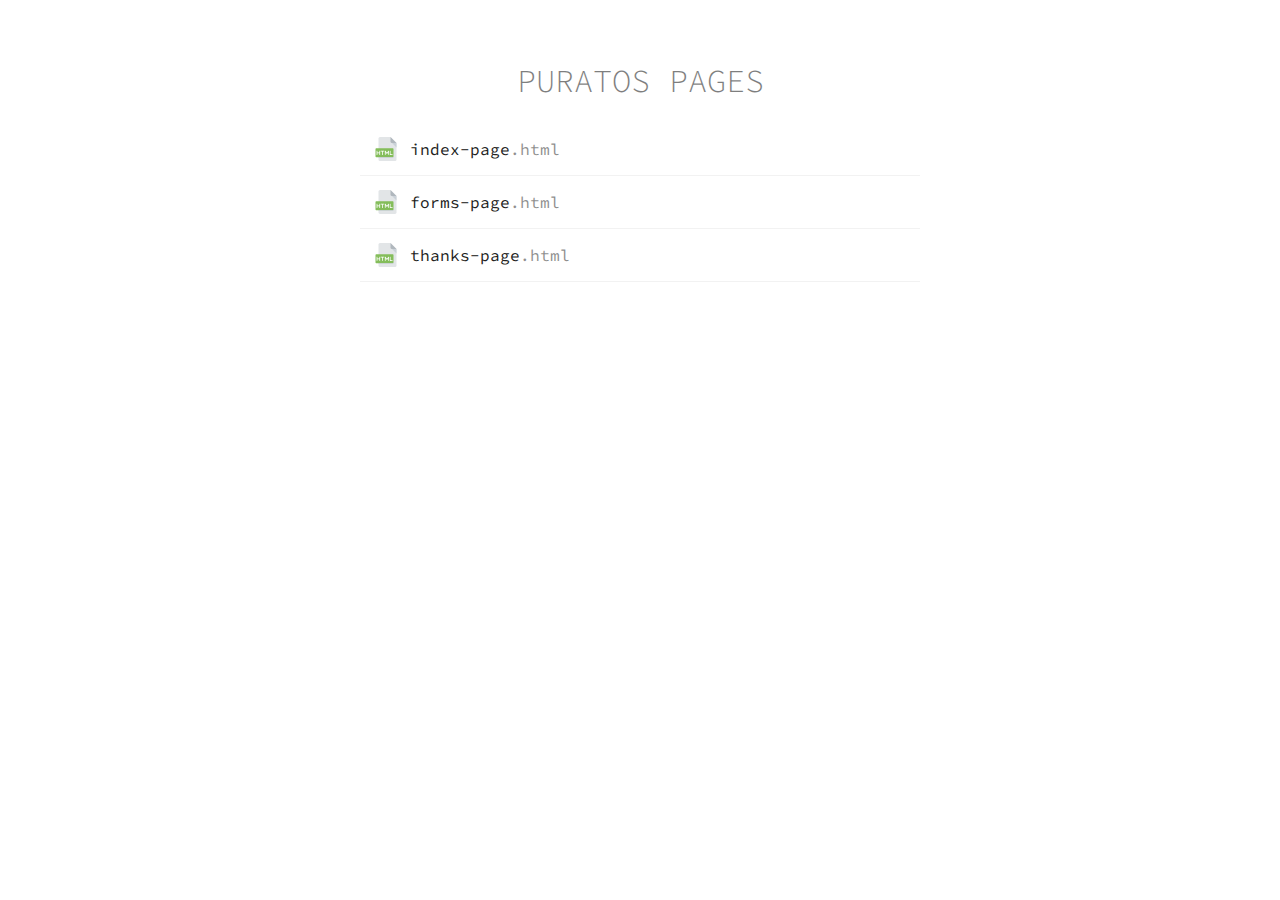
<file: docs/index.html>
<!DOCTYPE html>
<html lang="en">
  <head>
    <meta charset="UTF-8"><meta name="viewport" content="width=device-width, initial-scale=1.0"><meta http-equiv="X-UA-Compatible" content="ie=edge"><title>EXTERIOR PAGES</title><link href="https://fonts.googleapis.com/css?family=Source+Code+Pro" rel="stylesheet"><style>html, body {margin: 0;padding: 0;font-family: 'Source Code Pro', monospace;}* {outline: none;box-sizing: border-box;}.pages {width: 100%;max-width: 600px;margin: 0 auto;padding: 40px 20px;}.pages a {position: relative;text-decoration: none;color: #212120;display: flex;align-items: center;  font-size: 16px;line-height: 20px;padding: 10px;border-bottom: 1px solid rgba(0,0,0,0.05);}.pages a:before {display: block;content: '';position: absolute;bottom: -1px;left: 0;width: 100%;height: 1px;background: #84bd5a;transform: scaleX(0);transform-origin: left;transition: .35s ease-in-out;}.pages a:hover:before {transform: scaleX(1);}.pages a span {opacity: .5;}.pages a svg {width: 2em;height: 2em;margin-right: .5em;transition: .25s ease-in-out;transform: scale(.75);}.pages a:hover svg {transform: scale(1);}h1{text-align: center;text-transform: uppercase;opacity: 0.5;font-weight: 300;}</style>
  </head>
  <body>
    <div style="display:none;">
      <svg xmlns="http://www.w3.org/2000/svg"><symbol id="html" viewBox="0 0 512 512"><path fill="#e2e5e7" d="M128 0a32 32 0 0 0-32 32v448a32 32 0 0 0 32 32h320a32 32 0 0 0 32-32V128L352 0H128z"/><path fill="#b0b7bd" d="M384 128h96L352 0v96a32 32 0 0 0 32 32z"/><path fill="#cad1d8" d="M480 224l-96-96h96z"/><path fill="#84bd5a" d="M416 416a16 16 0 0 1-16 16H48a16 16 0 0 1-16-16V256a16 16 0 0 1 16-16h352a16 16 0 0 1 16 16v160z"/><g fill="#fff"><path d="M55.7 376v-72.6c0-4.6 3.3-8 9-8 4.5 0 7.9 3.4 7.9 8v27.9h41.7v-27.9c0-4.6 4-8 8.7-8 4.4 0 7.9 3.4 7.9 8v72.7c0 4.4-3.5 7.9-8 7.9s-8.6-3.5-8.6-8v-28H72.6v28c0 4.5-3.4 8-7.8 8-5.8 0-9.1-3.5-9.1-8zM172.8 311.5h-22.4c-11.1 0-11.1-16.4 0-16.4h60.5c11.4 0 11.4 16.4 0 16.4h-21.2V376c0 11-17 11.4-17 0v-64.6zM248.7 327.8v47.4c0 5.6-4.6 8.8-9.2 8.8-4.1 0-7.7-3.2-7.7-8.8v-72c0-6.7 5.7-8.9 7.7-8.9 3.7 0 5.9 2.2 8 4.6l28.2 38 29.1-39.4c4.3-5.2 14.6-3.2 14.6 5.7v72c0 5.6-3.6 8.8-7.6 8.8-4.6 0-8.2-3.2-8.2-8.8v-47.4l-21.3 26.9c-4.6 5.7-10.3 5.7-14.5 0l-19.1-26.9zM337.3 303.2a8 8 0 0 1 8-7.9c4.1 0 7.6 3.6 7.6 7.9v64h34.8c12.5 0 12.8 16.8 0 16.8h-42.4c-4.4 0-8-3.2-8-7.8v-73z"/></g><path fill="#cad1d8" d="M400 432H96v16h304a16 16 0 0 0 16-16v-16a16 16 0 0 1-16 16z"/></symbol><symbol id="wait" viewBox="0 0 280 280"><path fill="#8a8a85" d="M140 69.9c57.8 0 105 48.3 105 105.8a104.9 104.9 0 0 1-210-.6c0-57.5 47.2-105.2 105-105.2z"/><path fill="#ebebeb" d="M140 94.7a81 81 0 0 1 80.2 80.8 80.1 80.1 0 0 1-160.4-.4c0-44 36-80.4 80.2-80.4z"/><path fill="#324d5b" d="M105 35a35 35 0 1 1 43.7 33.7v10h-17.3v-10A34.9 34.9 0 0 1 105 35zm26.4 24.8V43.6h17.3v16.2a26.2 26.2 0 0 0-8.7-51 26.3 26.3 0 0 0-26.4 26.3c0 11.5 7.5 21.1 17.8 24.7z"/><path fill="#84bd5a" d="M233 73.3l8.5 8.4a11.8 11.8 0 0 1 0 16.7l-2.8 2.8a12 12 0 0 1-16.9 0l-8.4-8.4a11.8 11.8 0 0 1 0-16.7l2.8-2.8a12 12 0 0 1 16.8 0z"/><path fill="#51bba8" d="M46.9 73.3l-8.4 8.4a11.9 11.9 0 0 0 0 16.7l2.8 2.8c4.6 4.6 12.1 4.6 16.7 0l8.3-8.4a11.9 11.9 0 0 0 0-16.7l-2.7-2.8c-4.6-4.6-12.1-4.6-16.7 0z"/><path fill="#84bd5a" d="M183.8 166.3h-35v-43.8a8.7 8.7 0 1 0-17.5 0V175c0 4.9 3.9 8.8 8.7 8.8h43.8a8.7 8.7 0 1 0 0-17.5z"/></symbol><symbol id="email" viewBox="0 0 58 58"><path fill="#dcd6cd" d="M0 5v39h56V5z"/><path fill="#e8e3d9" d="M31 27.1a4.6 4.6 0 0 1-6 0l-2-1.8C16.3 31 0 44 0 44H56S39.6 31 33 25.3L31 27z"/><path fill="#efebde" d="M0 5l25 22.1a4.6 4.6 0 0 0 6 0L56 5H0z"/><circle cx="46" cy="41" r="12" fill="#84bd5a"/><path fill="#fff" d="M52 40h-5v-5a1 1 0 0 0-2 0v5h-5a1 1 0 0 0 0 2h5v5a1 1 0 0 0 2 0v-5h5a1 1 0 0 0 0-2z"/></symbol></svg>
    </div>
    <div class="pages">
      <h1>Puratos Pages</h1>
      <a href="index-page.html"><svg><use xlink:href="#html"></use></svg>index-page<span>.html</span></a>
      <a href="forms-page.html"><svg><use xlink:href="#html"></use></svg>forms-page<span>.html</span></a>
      <a href="thanks-page.html"><svg><use xlink:href="#html"></use></svg>thanks-page<span>.html</span></a>
    </div>
  </body>
</html>
</file>
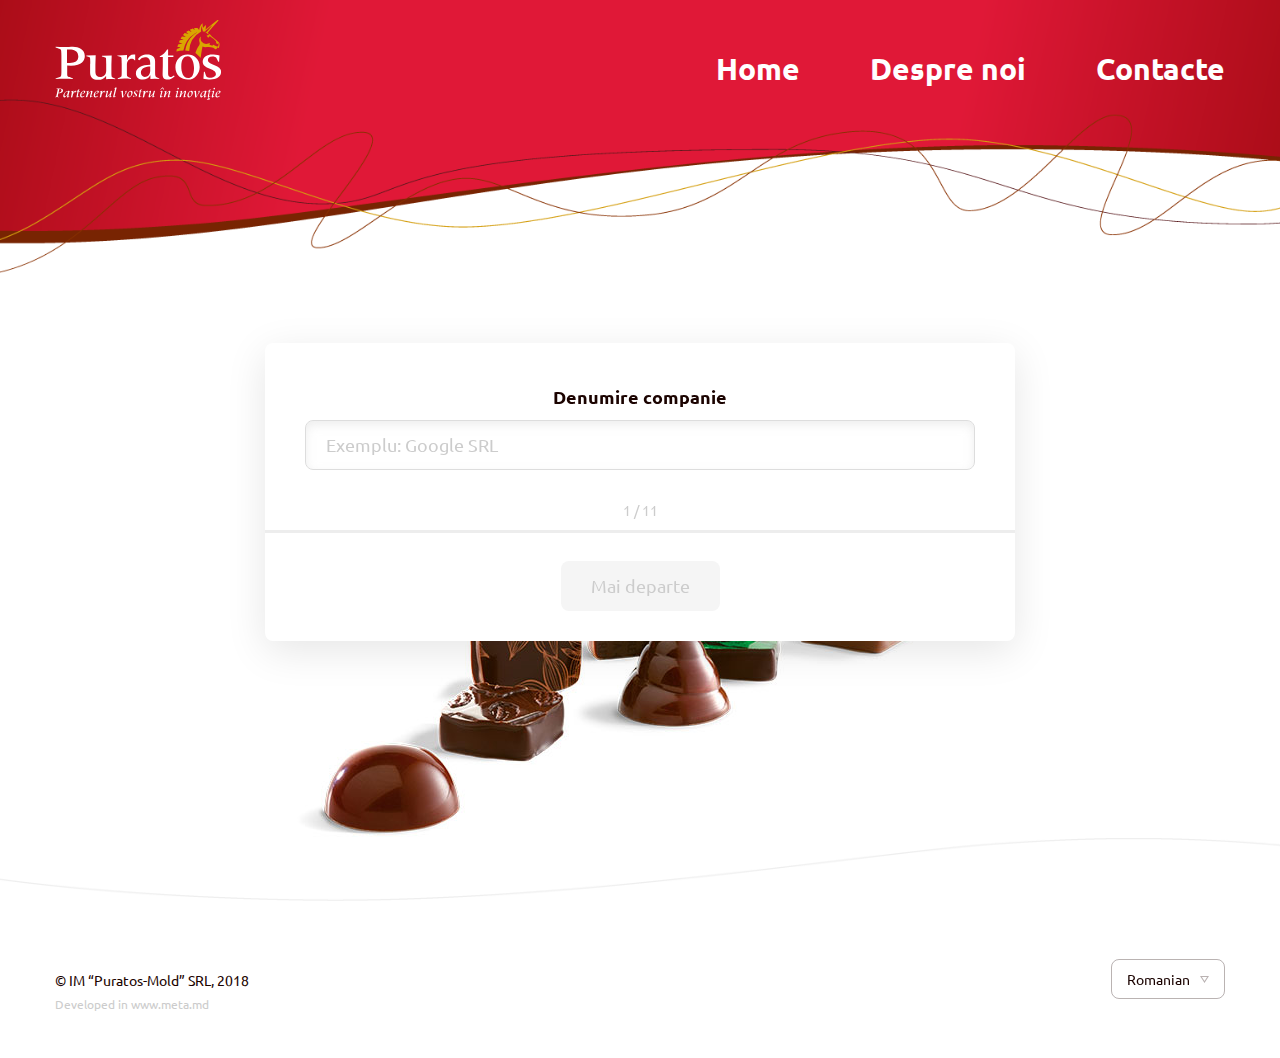
<file: docs/forms-page.html>
<!DOCTYPE html>
<html lang="ro">
  <head>
    <meta charset="UTF-8">
    <meta name="viewport" content="width=device-width, initial-scale=1 initial-scale=1.0, maximum-scale=1.0, user-scalable=no">
    <meta http-equiv="X-UA-Compatible" content="ie=edge">
    <title>PURAOTS II POLL</title>
    <link rel="shortcut icon" href="img/favicon.ico" type="image/x-icon">
    <link rel="stylesheet" href="https://fonts.googleapis.com/css?family=Ubuntu:400,700&amp;amp;subset=latin-ext">
    <link rel="stylesheet" href="css/styles.min.css">
  </head>
  <body>
    <div class="page--wraper">
      <header class="page--header">
        <div class="container">
          <svg class="brand">
            <use xlink:href="#logo"></use>
          </svg>
          <div class="nav--spacer"></div>
          <nav class="main--nav">
            <ul>
              <li><a href="index-page.html"><span>Home</span>
                  <svg>
                    <use xlink:href="#indicator"></use>
                  </svg></a></li>
              <li><a href="index-page.html#about"><span>Despre noi</span>
                  <svg>
                    <use xlink:href="#indicator"></use>
                  </svg></a></li>
              <li><a href="index-page.html#contacts"><span>Contacte</span>
                  <svg>
                    <use xlink:href="#indicator"></use>
                  </svg></a></li>
            </ul>
          </nav>
          <svg class="menu--ctrl" data-toggle="menu">
            <use xlink:href="#menu"></use>
          </svg>
        </div>
      </header>
      <main class="page--content">
        <div class="poll--slider swiper-container">
          <div class="swiper-wrapper">
            <div class="swiper-slide">
              <div class="step--form">
                <div class="step--form__body">
                  <div class="step--form__title">Denumire companie</div>
                  <div class="row">
                    <div class="col md-12">
                      <input type="text" placeholder="Exemplu: Google SRL">
                    </div>
                  </div>
                </div>
                <div class="step--ctrl">
                  <div class="steps--indicator"></div>
                  <div class="btn" data-next disabled>Mai departe</div>
                </div>
              </div>
            </div>
            <div class="swiper-slide">
              <div class="step--form">
                <div class="step--form__body">
                  <div class="step--form__title">Segment</div>
                  <div class="row">
                    <div class="col md-6 offset-md-3">
                      <select id="segment">
                        <option value=""> </option>
                        <option value="1">Artisani</option>
                        <option value="2">Lorem ipsum</option>
                        <option value="3">Lorem ipsum</option>
                        <option value="4">Lorem ipsum</option>
                        <option value="1">Artisani</option>
                        <option value="2">Lorem ipsum</option>
                        <option value="3">Lorem ipsum</option>
                        <option value="4">Lorem ipsum</option>
                        <option value="1">Artisani</option>
                        <option value="2">Lorem ipsum</option>
                        <option value="3">Lorem ipsum</option>
                        <option value="4">Lorem ipsum</option>
                        <option value="1">Artisani</option>
                        <option value="2">Lorem ipsum</option>
                        <option value="3">Lorem ipsum</option>
                        <option value="4">Lorem ipsum</option>
                        <option value="1">Artisani</option>
                        <option value="2">Lorem ipsum</option>
                        <option value="3">Lorem ipsum</option>
                        <option value="4">Lorem ipsum</option>
                        <option value="1">Artisani</option>
                        <option value="2">Lorem ipsum</option>
                        <option value="3">Lorem ipsum</option>
                        <option value="4">Lorem ipsum</option>
                        <option value="1">Artisani</option>
                        <option value="2">Lorem ipsum</option>
                        <option value="3">Lorem ipsum</option>
                        <option value="4">Lorem ipsum</option>
                        <option value="1">Artisani</option>
                        <option value="2">Lorem ipsum</option>
                        <option value="3">Lorem ipsum</option>
                        <option value="4">Lorem ipsum</option>
                      </select>
                    </div>
                  </div>
                </div>
                <div class="step--ctrl">
                  <div class="steps--indicator"></div>
                  <div class="btn" data-prev>înapoi</div>
                  <div class="btn" data-next disabled>Mai departe</div>
                </div>
              </div>
            </div>
            <div class="swiper-slide">
              <div class="step--form">
                <div class="step--form__body">
                  <div class="step--form__title">Cum ați evalua performanța produselor Puratos comparativ cu produse similare oferite de alți furnizori ai Dvs.?</div>
                  <div class="checkbox-group">
                    <input id="ch1" type="checkbox" value="1">
                    <label for="ch1"> <span class="checkbox-group__input"></span><span class="checkbox-group__label">Produsele Puratos nu sunt la fel de performante calitativ față de cele ale competitorilor</span></label>
                  </div>
                  <div class="checkbox-group">
                    <input id="ch2" type="checkbox" value="2">
                    <label for="ch2"> <span class="checkbox-group__input"></span><span class="checkbox-group__label">Produsele Puratos nu sunt la fel de performante calitativ față de cele ale competitorilor</span></label>
                  </div>
                  <div class="checkbox-group">
                    <input id="ch3" type="checkbox" value="3">
                    <label for="ch3"> <span class="checkbox-group__input"></span><span class="checkbox-group__label">Produsele Puratos nu sunt la fel de performante calitativ față de cele ale competitorilor</span></label>
                  </div>
                  <div class="checkbox-group">
                    <input id="ch4" type="checkbox" value="4">
                    <label for="ch4"> <span class="checkbox-group__input"></span><span class="checkbox-group__label">Nu pot aprecia</span></label>
                  </div>
                </div>
                <div class="step--ctrl">
                  <div class="steps--indicator"></div>
                  <div class="btn" data-prev>înapoi</div>
                  <div class="btn" data-next disabled>Mai departe</div>
                </div>
              </div>
            </div>
            <div class="swiper-slide">
              <div class="step--form">
                <div class="step--form__body">
                  <div class="step--form__title">În general, luînd in considerare toate aspectele pe care le considerați importante, cat de mulțumit sunteți de produsele Puratos?</div>
                  <div class="row">
                    <div class="col md-6 offset-md-3">
                      <div class="star-rating">
                        <div class="star-rating__wrap">
                          <input class="star-rating__input" id="star-rating-5" type="radio" name="rating" value="5">
                          <label class="star-rating__icon" for="star-rating-5">
                            <svg>
                              <use xlink:href="#heart"></use>
                            </svg>
                          </label>
                          <input class="star-rating__input" id="star-rating-4" type="radio" name="rating" value="4">
                          <label class="star-rating__icon" for="star-rating-4">
                            <svg>
                              <use xlink:href="#heart"></use>
                            </svg>
                          </label>
                          <input class="star-rating__input" id="star-rating-3" type="radio" name="rating" value="3">
                          <label class="star-rating__icon" for="star-rating-3">
                            <svg>
                              <use xlink:href="#heart"></use>
                            </svg>
                          </label>
                          <input class="star-rating__input" id="star-rating-2" type="radio" name="rating" value="2">
                          <label class="star-rating__icon" for="star-rating-2">
                            <svg>
                              <use xlink:href="#heart"></use>
                            </svg>
                          </label>
                          <input class="star-rating__input" id="star-rating-1" type="radio" name="rating" value="1">
                          <label class="star-rating__icon" for="star-rating-1">
                            <svg>
                              <use xlink:href="#heart"></use>
                            </svg>
                          </label>
                        </div>
                      </div>
                    </div>
                  </div>
                </div>
                <div class="step--ctrl">
                  <div class="steps--indicator"></div>
                  <div class="btn" data-prev>înapoi</div>
                  <div class="btn" data-next disabled>Mai departe</div>
                </div>
              </div>
            </div>
            <div class="swiper-slide">
              <div class="step--form">
                <div class="step--form__body">
                  <div class="step--form__title">Cum ați evalua performanța produselor Puratos comparativ cu produse similare oferite de alți furnizori ai Dvs.?</div>
                  <div class="radio-group">
                    <input id="r-1" type="radio" name="g1" value="1">
                    <label for="r-1"> <span class="radio-group__input"></span><span class="radio-group__label">Produsele Puratos nu sunt la fel de performante calitativ față de cele ale competitorilor</span></label>
                    <input id="r-2" type="radio" name="g1" value="2">
                    <label for="r-2"> <span class="radio-group__input"></span><span class="radio-group__label">Produsele Puratos sunt la fel de performante calitativ precum ale competitorilor </span></label>
                    <input id="r-3" type="radio" name="g1" value="3">
                    <label for="r-3"> <span class="radio-group__input"></span><span class="radio-group__label">Produsele Puratos sunt mai performante calitativ față de cele ale competitorilor </span></label>
                    <input id="r-4" type="radio" name="g1" value="4">
                    <label for="r-4"> <span class="radio-group__input"></span><span class="radio-group__label">Nu pot aprecia</span></label>
                  </div>
                </div>
                <div class="step--ctrl">
                  <div class="steps--indicator"></div>
                  <div class="btn" data-prev>înapoi</div>
                  <div class="btn" data-next disabled>Mai departe</div>
                </div>
              </div>
            </div>
            <div class="swiper-slide">
              <div class="step--form">
                <div class="step--form__body">
                  <div class="step--form__title">Mai jos gasiti cîteva afirmatii pe care alți clienți le-au facut despre produsele noastre. In ce masura sunteti de acord cu ele?</div>
                  <div class="row">
                    <div class="col md-6 step--form__info">Puratos are un sortiment bogat de produse</div>
                    <div class="col md-6">
                      <div class="radio-group">
                        <input id="r2-1" type="radio" name="g2" value="1">
                        <label for="r2-1"> <span class="radio-group__input"></span><span class="radio-group__label">Totalmente de acord</span></label>
                        <input id="r2-2" type="radio" name="g2" value="2">
                        <label for="r2-2"> <span class="radio-group__input"></span><span class="radio-group__label">De acord </span></label>
                        <input id="r2-3" type="radio" name="g2" value="3">
                        <label for="r2-3"> <span class="radio-group__input"></span><span class="radio-group__label">Neutru</span></label>
                        <input id="r2-4" type="radio" name="g2" value="4">
                        <label for="r2-4"> <span class="radio-group__input"></span><span class="radio-group__label">Nu sunt de acord</span></label>
                        <input id="r2-5" type="radio" name="g2" value="5">
                        <label for="r2-5"> <span class="radio-group__input"></span><span class="radio-group__label">Dezacord total</span></label>
                      </div>
                    </div>
                  </div>
                </div>
                <div class="step--ctrl">
                  <div class="steps--indicator"></div>
                  <div class="btn" data-prev>înapoi</div>
                  <div class="btn" data-next disabled>Mai departe</div>
                </div>
              </div>
            </div>
            <div class="swiper-slide">
              <div class="step--form">
                <div class="step--form__body">
                  <div class="step--form__title">Mai jos gasiti cîteva afirmatii pe care alți clienți le-au facut despre produsele noastre. In ce masura sunteti de acord cu ele?</div>
                  <div class="row">
                    <div class="col md-6 step--form__info">Puratos are un sortiment bogat de produse</div>
                    <div class="col md-6">
                      <div class="checkbox-group">
                        <input id="ch7-1" type="checkbox" value="1">
                        <label for="ch7-1"> <span class="checkbox-group__input"></span><span class="checkbox-group__label">Totalmente de acord</span></label>
                      </div>
                      <div class="checkbox-group">
                        <input id="ch7-2" type="checkbox" value="2">
                        <label for="ch7-2"> <span class="checkbox-group__input"></span><span class="checkbox-group__label">De acord</span></label>
                      </div>
                      <div class="checkbox-group">
                        <input id="ch7-3" type="checkbox" value="3">
                        <label for="ch7-3"> <span class="checkbox-group__input"></span><span class="checkbox-group__label">Totalmente de acord</span></label>
                      </div>
                      <div class="checkbox-group">
                        <input id="ch7-4" type="checkbox" value="4">
                        <label for="ch7-4"> <span class="checkbox-group__input"></span><span class="checkbox-group__label">De acord</span></label>
                      </div>
                      <div class="checkbox-group">
                        <input id="ch7-5" type="checkbox" value="5">
                        <label for="ch7-5"> <span class="checkbox-group__input"></span><span class="checkbox-group__label">De acord</span></label>
                      </div>
                    </div>
                  </div>
                </div>
                <div class="step--ctrl">
                  <div class="steps--indicator"></div>
                  <div class="btn" data-prev>înapoi</div>
                  <div class="btn" data-next disabled>Mai departe</div>
                </div>
              </div>
            </div>
            <div class="swiper-slide">
              <div class="step--form">
                <div class="step--form__body">
                  <div class="step--form__title">Denumire companie</div>
                  <div class="row">
                    <div class="col md-6 offset-md-3">
                      <input type="text" placeholder="Exemplu: Google SRL">
                    </div>
                  </div>
                </div>
                <div class="step--ctrl">
                  <div class="steps--indicator"></div>
                  <div class="btn" data-prev>înapoi</div>
                  <div class="btn" data-next disabled>Mai departe</div>
                </div>
              </div>
            </div>
            <div class="swiper-slide">
              <div class="step--form">
                <div class="step--form__body">
                  <div class="step--form__title">Denumire companie</div>
                  <div class="row">
                    <div class="col md-6 offset-md-3">
                      <input type="text" placeholder="Exemplu: Google SRL">
                    </div>
                  </div>
                </div>
                <div class="step--ctrl">
                  <div class="steps--indicator"></div>
                  <div class="btn" data-prev>înapoi</div>
                  <div class="btn" data-next disabled>Mai departe</div>
                </div>
              </div>
            </div>
            <div class="swiper-slide">
              <div class="step--form">
                <div class="step--form__body">
                  <div class="step--form__title">Denumire companie</div>
                  <div class="row">
                    <div class="col md-6 offset-md-3">
                      <input type="text" placeholder="Exemplu: Google SRL">
                    </div>
                  </div>
                </div>
                <div class="step--ctrl">
                  <div class="steps--indicator"></div>
                  <div class="btn" data-prev>înapoi</div>
                  <div class="btn" data-next disabled>Mai departe</div>
                </div>
              </div>
            </div>
            <div class="swiper-slide">
              <div class="step--form">
                <div class="step--form__body">
                  <div class="step--form__title">Avînd în vedere toate aspectele discutate mai sus cît de probabil este să recomandați Puratos către un prieten sau o altă companie? </div>
                  <div class="centered">
                    <div class="centered--wraper">
                      <div class="radio-group">
                        <input id="r3-1" type="radio" name="g3" value="1">
                        <label for="r3-1"> <span class="radio-group__input"></span><span class="radio-group__label">Foarte probabil</span></label>
                        <input id="r3-2" type="radio" name="g3" value="2">
                        <label for="r3-2"> <span class="radio-group__input"></span><span class="radio-group__label">Probabil</span></label>
                        <input id="r3-3" type="radio" name="g3" value="3">
                        <label for="r3-3"> <span class="radio-group__input"></span><span class="radio-group__label">Neutru</span></label>
                        <input id="r3-4" type="radio" name="g2" value="4">
                        <label for="r3-4"> <span class="radio-group__input"></span><span class="radio-group__label">Putin probabil</span></label>
                        <input id="r3-5" type="radio" name="g3" value="5">
                        <label for="r3-5"> <span class="radio-group__input"></span><span class="radio-group__label">Foarte puțin probabil</span></label>
                      </div>
                    </div>
                  </div>
                </div>
                <div class="step--ctrl">
                  <div class="steps--indicator"></div>
                  <div class="btn" data-prev>înapoi</div><a class="btn final" data-next href="thanks-page.html" disabled>Finalizarea chestionarului</a>
                </div>
              </div>
            </div>
          </div>
        </div>
      </main>
      <footer class="page--footer">
        <div class="container">
          <div class="row">
            <div class="col sm-6"> 
              <div class="copyryght">© IM “Puratos-Mold” SRL, 2018 <small>Developed in <a href="http://www.meta.md" target="_blank">www.meta.md</a></small></div>
            </div>
            <div class="col sm-6"> 
              <div class="dropdown">
                <div class="dropdown--toggle" data-toggle="dropdown"><span>Romanian</span>
                  <svg>
                    <use xlink:href="#caret"></use>
                  </svg>
                </div>
                <div class="dropdown--menu"><a class="active" href="">Romanian</a><a href="">English</a></div>
              </div>
            </div>
          </div>
        </div>
      </footer>
    </div>
    <!-- SCRIPTS -->
    <script src="js/jquery-3.3.1.min.js"></script>
    <script src="js/main.min.js"></script>
    <script src="js/app.js"></script>
  </body>
</html>
</file>
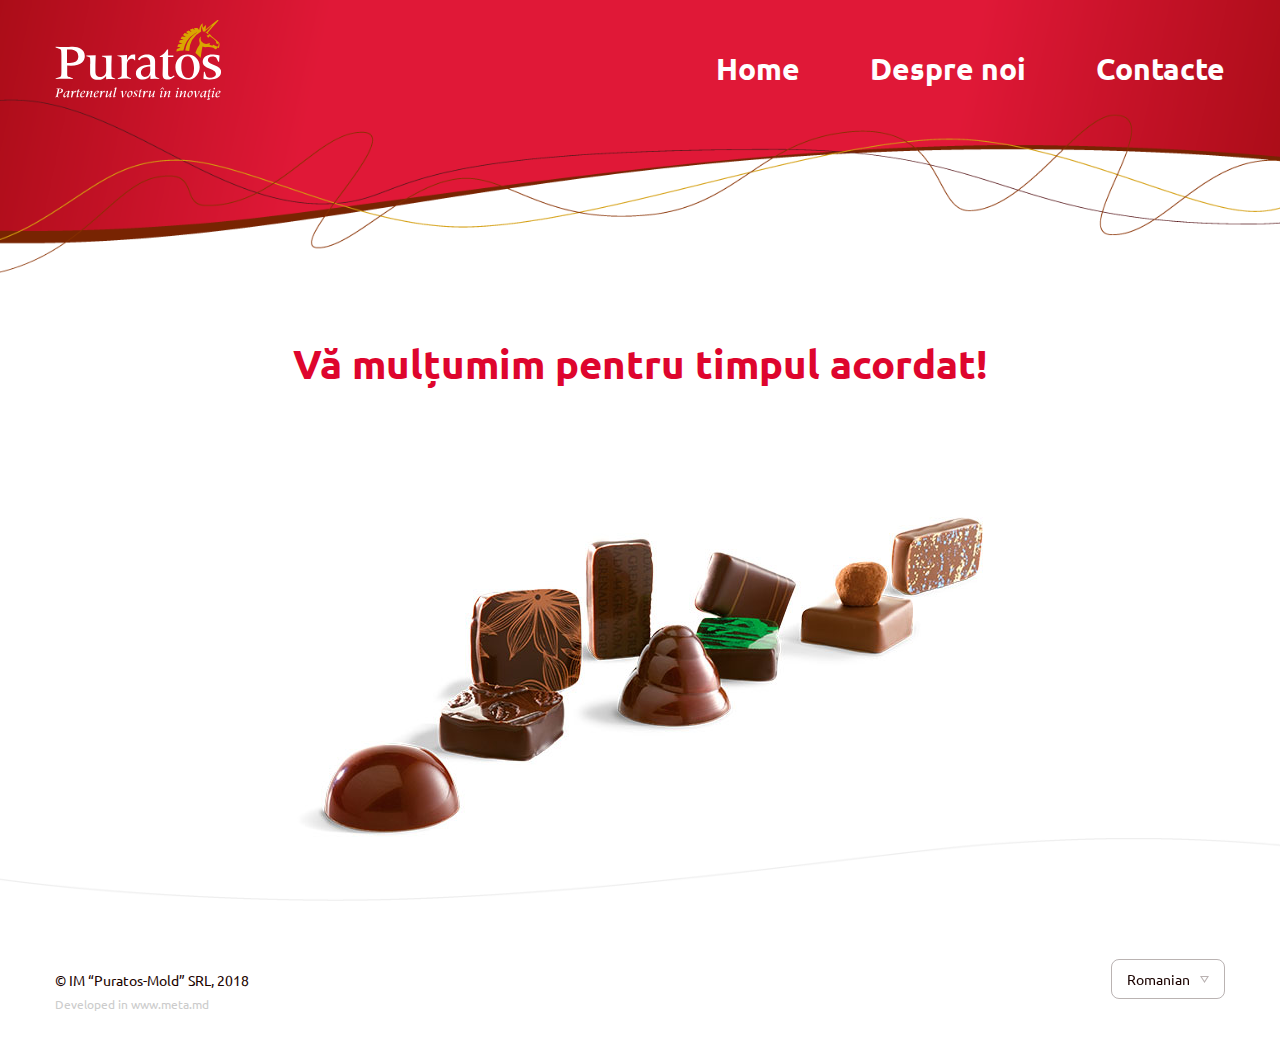
<file: docs/thanks-page.html>
<!DOCTYPE html>
<html lang="ro">
  <head>
    <meta charset="UTF-8">
    <meta name="viewport" content="width=device-width, initial-scale=1 initial-scale=1.0, maximum-scale=1.0, user-scalable=no">
    <meta http-equiv="X-UA-Compatible" content="ie=edge">
    <title>PURAOTS II THANK YOU!</title>
    <link rel="shortcut icon" href="img/favicon.ico" type="image/x-icon">
    <link rel="stylesheet" href="https://fonts.googleapis.com/css?family=Ubuntu:400,700&amp;amp;subset=latin-ext">
    <link rel="stylesheet" href="css/styles.min.css">
  </head>
  <body>
    <div class="page--wraper">
      <header class="page--header">
        <div class="container">
          <svg class="brand">
            <use xlink:href="#logo"></use>
          </svg>
          <div class="nav--spacer"></div>
          <nav class="main--nav">
            <ul>
              <li><a href="index-page.html"><span>Home</span>
                  <svg>
                    <use xlink:href="#indicator"></use>
                  </svg></a></li>
              <li><a href="index-page.html#about"><span>Despre noi</span>
                  <svg>
                    <use xlink:href="#indicator"></use>
                  </svg></a></li>
              <li><a href="index-page.html#contacts"><span>Contacte</span>
                  <svg>
                    <use xlink:href="#indicator"></use>
                  </svg></a></li>
            </ul>
          </nav>
          <svg class="menu--ctrl" data-toggle="menu">
            <use xlink:href="#menu"></use>
          </svg>
        </div>
      </header>
      <main class="page--content">
        <h1 class="thanks">Vă mulțumim pentru timpul acordat!</h1>
      </main>
      <footer class="page--footer">
        <div class="container">
          <div class="row">
            <div class="col sm-6"> 
              <div class="copyryght">© IM “Puratos-Mold” SRL, 2018 <small>Developed in <a href="http://www.meta.md" target="_blank">www.meta.md</a></small></div>
            </div>
            <div class="col sm-6"> 
              <div class="dropdown">
                <div class="dropdown--toggle" data-toggle="dropdown"><span>Romanian</span>
                  <svg>
                    <use xlink:href="#caret"></use>
                  </svg>
                </div>
                <div class="dropdown--menu"><a class="active" href="">Romanian</a><a href="">English</a></div>
              </div>
            </div>
          </div>
        </div>
      </footer>
    </div>
    <!-- SCRIPTS -->
    <script src="js/jquery-3.3.1.min.js"></script>
    <script src="js/main.min.js"></script>
    <script src="js/app.js"></script>
  </body>
</html>
</file>
<file: docs/css/styles.min.css>
#home .swiper-next,#home .swiper-prev,.landing--header .dropdown,.landing--header .dropdown--menu,.landing--header .dropdown--menu a,.landing--header .dropdown--toggle svg,.landing--header nav.main--nav ul li a svg,.page--footer .dropdown,.page--footer .dropdown--menu,.page--footer .dropdown--menu a,.page--footer .dropdown--toggle svg,.page--header .main--nav ul a svg,.poll--slider .swiper-slide .step--form .checkbox-group__input,.poll--slider .swiper-slide .step--form .checkbox-group__input:after,.poll--slider .swiper-slide .step--form .checkbox-group__input:before,.poll--slider .swiper-slide .step--form .radio-group__input,.poll--slider .swiper-slide .step--form .radio-group__input:after,.poll--slider .swiper-slide .step--form .radio-group__input:before,.poll--slider .swiper-slide .step--form .star-rating__icon svg,.transition{-webkit-transition:.15s ease-in-out;-o-transition:.15s ease-in-out;transition:.15s ease-in-out}.btn.default,.poll--slider .steps--indicator .progress .range,.poll--slider .swiper-slide .step--ctrl .btn.final,.poll--slider .swiper-slide .step--ctrl .btn[data-next],.red-gradient{background:#93070a;background:-moz-linear-gradient(left, #93070a 0%, #e01837 30%, #e01837 70%, #93070a 100%);background:-webkit-linear-gradient(left, #93070a 0%, #e01837 30%, #e01837 70%, #93070a 100%);background:-webkit-gradient(linear, left top, right top, from(#93070a), color-stop(30%, #e01837), color-stop(70%, #e01837), to(#93070a));background:-o-linear-gradient(left, #93070a 0%, #e01837 30%, #e01837 70%, #93070a 100%);background:linear-gradient(to right, #93070a 0%, #e01837 30%, #e01837 70%, #93070a 100%);filter:progid:DXImageTransform.Microsoft.gradient( startColorstr='#93070a', endColorstr='#93070a',GradientType=1 )}.hyphenate{overflow-wrap:break-word;word-wrap:break-word;-webkit-hyphens:auto;-ms-hyphens:auto;-moz-hyphens:auto;hyphens:auto}@-webkit-keyframes pulse{0%{-webkit-transform:scale3d(1, 1, 1);transform:scale3d(1, 1, 1)}50%{-webkit-transform:scale3d(1.1, 1.1, 1.1);transform:scale3d(1.1, 1.1, 1.1)}to{-webkit-transform:scale3d(1, 1, 1);transform:scale3d(1, 1, 1)}}@keyframes pulse{0%{-webkit-transform:scale3d(1, 1, 1);transform:scale3d(1, 1, 1)}50%{-webkit-transform:scale3d(1.1, 1.1, 1.1);transform:scale3d(1.1, 1.1, 1.1)}to{-webkit-transform:scale3d(1, 1, 1);transform:scale3d(1, 1, 1)}}*,:after,:before{outline:none;-webkit-box-sizing:border-box;box-sizing:border-box}html{font-family:sans-serif;-ms-text-size-adjust:100%;-webkit-text-size-adjust:100%}body{margin:0}body,html{min-height:100%!important;-webkit-tap-highlight-color:transparent!important;-webkit-touch-callout:none!important;-webkit-text-size-adjust:100%!important;-ms-text-size-adjust:100%!important;-webkit-font-smoothing:antialiased!important;-moz-osx-font-smoothing:grayscale!important}article,aside,details,figcaption,figure,footer,header,hgroup,main,menu,nav,section,summary{display:block}audio,canvas,progress,video{display:inline-block;vertical-align:baseline}audio:not([controls]){display:none;height:0}[hidden],template{display:none}a{background-color:transparent}a:active,a:hover{outline:0}abbr[title]{border-bottom:1px dotted}b,strong{font-weight:bold}dfn{font-style:italic}h1{font-size:2em;margin:0.67em 0}mark{background:#ff0;color:#000}small{font-size:80%}sub,sup{font-size:75%;line-height:0;position:relative;vertical-align:baseline}sup{top:-0.5em}sub{bottom:-0.25em}img{border:0}svg:not(:root){overflow:hidden}figure{margin:1em 40px}hr{-webkit-box-sizing:content-box;box-sizing:content-box;height:0}pre{overflow:auto}code,kbd,pre,samp{font-family:monospace, monospace;font-size:1em}button,input,optgroup,select,textarea{color:inherit;font:inherit;margin:0}button{overflow:visible}button,select{text-transform:none}button,html input[type=button],input[type=reset],input[type=submit]{-webkit-appearance:button;cursor:pointer}button[disabled],html input[disabled]{cursor:default}button::-moz-focus-inner,input::-moz-focus-inner{border:0;padding:0}input{line-height:normal}input[type=checkbox],input[type=radio]{-webkit-box-sizing:border-box;box-sizing:border-box;padding:0}input[type=number]::-webkit-inner-spin-button,input[type=number]::-webkit-outer-spin-button{height:auto}input[type=search]{-webkit-appearance:textfield;-webkit-box-sizing:content-box;box-sizing:content-box}input[type=search]::-webkit-search-cancel-button,input[type=search]::-webkit-search-decoration{-webkit-appearance:none}fieldset{border:1px solid #c0c0c0;margin:0 2px;padding:0.35em 0.625em 0.75em}legend{border:0;padding:0}textarea{overflow:auto}optgroup{font-weight:bold}table{border-collapse:collapse;border-spacing:0}td,th{padding:0}.container{margin:0 auto;padding:0 15px;width:100%;max-width:1200px}.row{margin-left:-15px;margin-right:-15px;display:-webkit-box;display:-ms-flexbox;display:flex;-ms-flex-wrap:wrap;flex-wrap:wrap}.col{padding:0 15px;margin:0;position:relative;flex-basis:100%;max-width:100%;-ms-flex-preferred-size:100%}.col.xs-1{flex-basis:8.33333%;max-width:8.33333%;-ms-flex-preferred-size:8.33333%}.col.xs-2{flex-basis:16.66667%;max-width:16.66667%;-ms-flex-preferred-size:16.66667%}.col.xs-3{flex-basis:25%;max-width:25%;-ms-flex-preferred-size:25%}.col.xs-4{flex-basis:33.33333%;max-width:33.33333%;-ms-flex-preferred-size:33.33333%}.col.xs-5{flex-basis:41.66667%;max-width:41.66667%;-ms-flex-preferred-size:41.66667%}.col.xs-6{flex-basis:50%;max-width:50%;-ms-flex-preferred-size:50%}.col.xs-7{flex-basis:58.33333%;max-width:58.33333%;-ms-flex-preferred-size:58.33333%}.col.xs-8{flex-basis:66.66667%;max-width:66.66667%;-ms-flex-preferred-size:66.66667%}.col.xs-9{flex-basis:75%;max-width:75%;-ms-flex-preferred-size:75%}.col.xs-10{flex-basis:83.33333%;max-width:83.33333%;-ms-flex-preferred-size:83.33333%}.col.xs-11{flex-basis:91.66667%;max-width:91.66667%;-ms-flex-preferred-size:91.66667%}.col.xs-12{flex-basis:100%;max-width:100%;-ms-flex-preferred-size:100%}.col.order-xs-1{-webkit-box-ordinal-group:2;-ms-flex-order:1;order:1}.col.order-xs-2{-webkit-box-ordinal-group:3;-ms-flex-order:2;order:2}.col.order-xs-3{-webkit-box-ordinal-group:4;-ms-flex-order:3;order:3}.col.order-xs-4{-webkit-box-ordinal-group:5;-ms-flex-order:4;order:4}.col.order-xs-5{-webkit-box-ordinal-group:6;-ms-flex-order:5;order:5}.col.order-xs-6{-webkit-box-ordinal-group:7;-ms-flex-order:6;order:6}.col.order-xs-7{-webkit-box-ordinal-group:8;-ms-flex-order:7;order:7}.col.order-xs-8{-webkit-box-ordinal-group:9;-ms-flex-order:8;order:8}.col.order-xs-9{-webkit-box-ordinal-group:10;-ms-flex-order:9;order:9}.col.order-xs-10{-webkit-box-ordinal-group:11;-ms-flex-order:10;order:10}.col.order-xs-11{-webkit-box-ordinal-group:12;-ms-flex-order:11;order:11}.col.order-xs-12{-webkit-box-ordinal-group:13;-ms-flex-order:12;order:12}.col.offset-xs-1{margin-left:8.33333%}.col.offset-xs-2{margin-left:16.66667%}.col.offset-xs-3{margin-left:25%}.col.offset-xs-4{margin-left:33.33333%}.col.offset-xs-5{margin-left:41.66667%}.col.offset-xs-6{margin-left:50%}.col.offset-xs-7{margin-left:58.33333%}.col.offset-xs-8{margin-left:66.66667%}.col.offset-xs-9{margin-left:75%}.col.offset-xs-10{margin-left:83.33333%}.col.offset-xs-11{margin-left:91.66667%}.col.offset-xs-12{margin-left:100%}@media only screen and (min-width:521px){.col.sm-1{flex-basis:8.33333%;max-width:8.33333%;-ms-flex-preferred-size:8.33333%}.col.sm-2{flex-basis:16.66667%;max-width:16.66667%;-ms-flex-preferred-size:16.66667%}.col.sm-3{flex-basis:25%;max-width:25%;-ms-flex-preferred-size:25%}.col.sm-4{flex-basis:33.33333%;max-width:33.33333%;-ms-flex-preferred-size:33.33333%}.col.sm-5{flex-basis:41.66667%;max-width:41.66667%;-ms-flex-preferred-size:41.66667%}.col.sm-6{flex-basis:50%;max-width:50%;-ms-flex-preferred-size:50%}.col.sm-7{flex-basis:58.33333%;max-width:58.33333%;-ms-flex-preferred-size:58.33333%}.col.sm-8{flex-basis:66.66667%;max-width:66.66667%;-ms-flex-preferred-size:66.66667%}.col.sm-9{flex-basis:75%;max-width:75%;-ms-flex-preferred-size:75%}.col.sm-10{flex-basis:83.33333%;max-width:83.33333%;-ms-flex-preferred-size:83.33333%}.col.sm-11{flex-basis:91.66667%;max-width:91.66667%;-ms-flex-preferred-size:91.66667%}.col.sm-12{flex-basis:100%;max-width:100%;-ms-flex-preferred-size:100%}.col.order-sm-1{-webkit-box-ordinal-group:2;-ms-flex-order:1;order:1}.col.order-sm-2{-webkit-box-ordinal-group:3;-ms-flex-order:2;order:2}.col.order-sm-3{-webkit-box-ordinal-group:4;-ms-flex-order:3;order:3}.col.order-sm-4{-webkit-box-ordinal-group:5;-ms-flex-order:4;order:4}.col.order-sm-5{-webkit-box-ordinal-group:6;-ms-flex-order:5;order:5}.col.order-sm-6{-webkit-box-ordinal-group:7;-ms-flex-order:6;order:6}.col.order-sm-7{-webkit-box-ordinal-group:8;-ms-flex-order:7;order:7}.col.order-sm-8{-webkit-box-ordinal-group:9;-ms-flex-order:8;order:8}.col.order-sm-9{-webkit-box-ordinal-group:10;-ms-flex-order:9;order:9}.col.order-sm-10{-webkit-box-ordinal-group:11;-ms-flex-order:10;order:10}.col.order-sm-11{-webkit-box-ordinal-group:12;-ms-flex-order:11;order:11}.col.order-sm-12{-webkit-box-ordinal-group:13;-ms-flex-order:12;order:12}.col.offset-sm-1{margin-left:8.33333%}.col.offset-sm-2{margin-left:16.66667%}.col.offset-sm-3{margin-left:25%}.col.offset-sm-4{margin-left:33.33333%}.col.offset-sm-5{margin-left:41.66667%}.col.offset-sm-6{margin-left:50%}.col.offset-sm-7{margin-left:58.33333%}.col.offset-sm-8{margin-left:66.66667%}.col.offset-sm-9{margin-left:75%}.col.offset-sm-10{margin-left:83.33333%}.col.offset-sm-11{margin-left:91.66667%}.col.offset-sm-12{margin-left:100%}}@media only screen and (min-width:961px){.col.md-1{flex-basis:8.33333%;max-width:8.33333%;-ms-flex-preferred-size:8.33333%}.col.md-2{flex-basis:16.66667%;max-width:16.66667%;-ms-flex-preferred-size:16.66667%}.col.md-3{flex-basis:25%;max-width:25%;-ms-flex-preferred-size:25%}.col.md-4{flex-basis:33.33333%;max-width:33.33333%;-ms-flex-preferred-size:33.33333%}.col.md-5{flex-basis:41.66667%;max-width:41.66667%;-ms-flex-preferred-size:41.66667%}.col.md-6{flex-basis:50%;max-width:50%;-ms-flex-preferred-size:50%}.col.md-7{flex-basis:58.33333%;max-width:58.33333%;-ms-flex-preferred-size:58.33333%}.col.md-8{flex-basis:66.66667%;max-width:66.66667%;-ms-flex-preferred-size:66.66667%}.col.md-9{flex-basis:75%;max-width:75%;-ms-flex-preferred-size:75%}.col.md-10{flex-basis:83.33333%;max-width:83.33333%;-ms-flex-preferred-size:83.33333%}.col.md-11{flex-basis:91.66667%;max-width:91.66667%;-ms-flex-preferred-size:91.66667%}.col.md-12{flex-basis:100%;max-width:100%;-ms-flex-preferred-size:100%}.col.order-md-1{-webkit-box-ordinal-group:2;-ms-flex-order:1;order:1}.col.order-md-2{-webkit-box-ordinal-group:3;-ms-flex-order:2;order:2}.col.order-md-3{-webkit-box-ordinal-group:4;-ms-flex-order:3;order:3}.col.order-md-4{-webkit-box-ordinal-group:5;-ms-flex-order:4;order:4}.col.order-md-5{-webkit-box-ordinal-group:6;-ms-flex-order:5;order:5}.col.order-md-6{-webkit-box-ordinal-group:7;-ms-flex-order:6;order:6}.col.order-md-7{-webkit-box-ordinal-group:8;-ms-flex-order:7;order:7}.col.order-md-8{-webkit-box-ordinal-group:9;-ms-flex-order:8;order:8}.col.order-md-9{-webkit-box-ordinal-group:10;-ms-flex-order:9;order:9}.col.order-md-10{-webkit-box-ordinal-group:11;-ms-flex-order:10;order:10}.col.order-md-11{-webkit-box-ordinal-group:12;-ms-flex-order:11;order:11}.col.order-md-12{-webkit-box-ordinal-group:13;-ms-flex-order:12;order:12}.col.offset-md-1{margin-left:8.33333%}.col.offset-md-2{margin-left:16.66667%}.col.offset-md-3{margin-left:25%}.col.offset-md-4{margin-left:33.33333%}.col.offset-md-5{margin-left:41.66667%}.col.offset-md-6{margin-left:50%}.col.offset-md-7{margin-left:58.33333%}.col.offset-md-8{margin-left:66.66667%}.col.offset-md-9{margin-left:75%}.col.offset-md-10{margin-left:83.33333%}.col.offset-md-11{margin-left:91.66667%}.col.offset-md-12{margin-left:100%}}@media only screen and (min-width:1201px){.col.lg-1{flex-basis:8.33333%;max-width:8.33333%;-ms-flex-preferred-size:8.33333%}.col.lg-2{flex-basis:16.66667%;max-width:16.66667%;-ms-flex-preferred-size:16.66667%}.col.lg-3{flex-basis:25%;max-width:25%;-ms-flex-preferred-size:25%}.col.lg-4{flex-basis:33.33333%;max-width:33.33333%;-ms-flex-preferred-size:33.33333%}.col.lg-5{flex-basis:41.66667%;max-width:41.66667%;-ms-flex-preferred-size:41.66667%}.col.lg-6{flex-basis:50%;max-width:50%;-ms-flex-preferred-size:50%}.col.lg-7{flex-basis:58.33333%;max-width:58.33333%;-ms-flex-preferred-size:58.33333%}.col.lg-8{flex-basis:66.66667%;max-width:66.66667%;-ms-flex-preferred-size:66.66667%}.col.lg-9{flex-basis:75%;max-width:75%;-ms-flex-preferred-size:75%}.col.lg-10{flex-basis:83.33333%;max-width:83.33333%;-ms-flex-preferred-size:83.33333%}.col.lg-11{flex-basis:91.66667%;max-width:91.66667%;-ms-flex-preferred-size:91.66667%}.col.lg-12{flex-basis:100%;max-width:100%;-ms-flex-preferred-size:100%}.col.order-lg-1{-webkit-box-ordinal-group:2;-ms-flex-order:1;order:1}.col.order-lg-2{-webkit-box-ordinal-group:3;-ms-flex-order:2;order:2}.col.order-lg-3{-webkit-box-ordinal-group:4;-ms-flex-order:3;order:3}.col.order-lg-4{-webkit-box-ordinal-group:5;-ms-flex-order:4;order:4}.col.order-lg-5{-webkit-box-ordinal-group:6;-ms-flex-order:5;order:5}.col.order-lg-6{-webkit-box-ordinal-group:7;-ms-flex-order:6;order:6}.col.order-lg-7{-webkit-box-ordinal-group:8;-ms-flex-order:7;order:7}.col.order-lg-8{-webkit-box-ordinal-group:9;-ms-flex-order:8;order:8}.col.order-lg-9{-webkit-box-ordinal-group:10;-ms-flex-order:9;order:9}.col.order-lg-10{-webkit-box-ordinal-group:11;-ms-flex-order:10;order:10}.col.order-lg-11{-webkit-box-ordinal-group:12;-ms-flex-order:11;order:11}.col.order-lg-12{-webkit-box-ordinal-group:13;-ms-flex-order:12;order:12}.col.offset-lg-1{margin-left:8.33333%}.col.offset-lg-2{margin-left:16.66667%}.col.offset-lg-3{margin-left:25%}.col.offset-lg-4{margin-left:33.33333%}.col.offset-lg-5{margin-left:41.66667%}.col.offset-lg-6{margin-left:50%}.col.offset-lg-7{margin-left:58.33333%}.col.offset-lg-8{margin-left:66.66667%}.col.offset-lg-9{margin-left:75%}.col.offset-lg-10{margin-left:83.33333%}.col.offset-lg-11{margin-left:91.66667%}.col.offset-lg-12{margin-left:100%}}body{font-family:'Ubuntu', sans-serif;font-size:18px;line-height:27px;color:#1b0300;background-color:#ffffff}[data-background]{display:none}.btn{display:inline-block;cursor:pointer;text-align:center;border:none;background-color:transparent;text-decoration:none!important}.btn.default{color:#ffffff;font-weight:900;font-size:24px;line-height:30px;padding:15px 35px;border-radius:10px;-webkit-animation-duration:.5s;animation-duration:.5s;-webkit-animation-iteration-count:infinite;animation-iteration-count:infinite;-webkit-animation-fill-mode:both;animation-fill-mode:both}.btn.default:hover{-webkit-animation-name:pulse;animation-name:pulse}@media only screen and (max-width:768px){.btn.default{font-size:16px;line-height:20px;padding:10px 20px}}i.icon svg{display:block;width:16px;height:16px}img{max-width:100%!important}.btn,.dropdown *,a,button{-webkit-user-select:none;-moz-user-select:none;-ms-user-select:none;user-select:none}body,html{margin:0;padding:0;min-width:320px}.landing--header{position:absolute;top:30px;left:0;right:0;z-index:10}.landing--header .container{display:-webkit-box;display:-ms-flexbox;display:flex;-webkit-box-align:center;-ms-flex-align:center;align-items:center}.landing--header .brand{-webkit-box-flex:0;-ms-flex:none;flex:none;display:block;width:166px;height:80px;margin-right:50px}.landing--header [data-toggle=menu]{display:none}.landing--header .nav--spacer{-webkit-box-flex:1;-ms-flex:1;flex:1}.landing--header nav.main--nav{-webkit-box-flex:0;-ms-flex:none;flex:none;padding-top:24px}.landing--header nav.main--nav ul{display:-webkit-box;display:-ms-flexbox;display:flex;-webkit-box-align:center;-ms-flex-align:center;align-items:center;margin:0;padding:0;list-style:none;list-style-image:none}.landing--header nav.main--nav ul li{display:block}.landing--header nav.main--nav ul li a{display:block;font-weight:900;color:#ffffff;text-decoration:none;position:relative;line-height:1;font-size:24px;padding:10px 25px 10px;text-align:center}.landing--header nav.main--nav ul li a span{display:block;padding-bottom:5px}.landing--header nav.main--nav ul li a svg{display:block;position:absolute;bottom:0;left:50%;margin-left:-38px;width:76px;height:10px;opacity:0;-webkit-transform:translateY(-30px);-ms-transform:translateY(-30px);transform:translateY(-30px)}.landing--header nav.main--nav ul li a.active svg,.landing--header nav.main--nav ul li a:hover svg{opacity:1;-webkit-transform:translateY(0);-ms-transform:translateY(0);transform:translateY(0)}.landing--header .dropdown{-webkit-box-flex:0;-ms-flex:none;flex:none;display:block;position:relative;border:1px solid rgba(255, 255, 255, 0.3);border-radius:8px;margin-top:24px;-webkit-backface-visibility:hidden;backface-visibility:hidden}.landing--header .dropdown--toggle{cursor:pointer;display:block;font-size:0;line-height:20px;white-space:nowrap;color:#ffffff;padding:9px 15px}.landing--header .dropdown--toggle span{font-size:16px;display:inline-block;vertical-align:middle;line-height:1}.landing--header .dropdown--toggle svg{display:inline-block;line-height:1;vertical-align:middle;fill:#ffffff;width:9px;height:7px;opacity:0.3;margin-left:10px;fill:white}.landing--header .dropdown--menu{position:absolute;left:0;right:0;background-color:rgba(255, 255, 255, 0.5);margin-top:2px;padding:1px;-webkit-box-sizing:content-box;box-sizing:content-box;border-radius:0 0 8px 8px;top:0;height:0;opacity:0;-webkit-transform:scaleY(0);-ms-transform:scaleY(0);transform:scaleY(0);-webkit-transform-origin:top center;-ms-transform-origin:top center;transform-origin:top center;overflow:hidden;visibility:hidden}.landing--header .dropdown--menu a{display:block;width:100%;margin:0;padding:0;text-align:center;font-weight:900;color:#1b0300;text-decoration:none;line-height:30px;-webkit-backface-visibility:hidden;backface-visibility:hidden;background-color:rgba(255, 255, 255, 0.95)}.landing--header .dropdown--menu a:hover{background-color:#d9a500}.landing--header .dropdown--menu a.active{background-color:#de052d;color:#ffffff}.landing--header .dropdown.open{border:1px solid rgba(255, 255, 255, 0.6);border-radius:8px 8px 0 0}.landing--header .dropdown.open .dropdown--menu{top:100%;opacity:1;height:auto;-webkit-transform:scaleY(1);-ms-transform:scaleY(1);transform:scaleY(1);visibility:visible}.landing--header .dropdown.open .dropdown--toggle svg,.landing--header .dropdown:hover .dropdown--toggle svg{opacity:.6}@media only screen and (max-width:768px){.landing--header{top:0}.landing--header .brand{width:120px;height:80px;margin-right:30px}.landing--header nav.main--nav{position:absolute;left:0;right:0;top:100%;padding-top:0;-webkit-transform:scaleY(0) translateY(-10px);-ms-transform:scaleY(0) translateY(-10px);transform:scaleY(0) translateY(-10px);-webkit-transform-origin:top center;-ms-transform-origin:top center;transform-origin:top center;opacity:0;visibility:hidden;-webkit-transition:.15s ease-in-out;-o-transition:.15s ease-in-out;transition:.15s ease-in-out;background-color:rgba(27, 3, 0, 0.95)}.landing--header nav.main--nav ul{display:block;text-align:center;padding:20px 0 10px}.landing--header nav.main--nav ul li{padding:10px 0}.landing--header nav.main--nav ul a.active,.landing--header nav.main--nav ul a:hover{padding-top:0;padding-bottom:10px;color:#d9a500}.landing--header nav.main--nav ul a.active svg,.landing--header nav.main--nav ul a:hover svg{fill:#d9a500!important}.landing--header .dropdown{margin-top:10px}.landing--header .open nav.main--nav{-webkit-transform:scaleY(1) translateY(0px);-ms-transform:scaleY(1) translateY(0px);transform:scaleY(1) translateY(0px);opacity:1;visibility:visible}.landing--header [data-toggle=menu]{-webkit-box-flex:0;-ms-flex:none;flex:none;display:block;cursor:pointer;fill:#d9a500;width:40px;height:40px;margin-left:15px;margin-top:10px;opacity:.75;-webkit-transition:.15s ease-in-out;-o-transition:.15s ease-in-out;transition:.15s ease-in-out}.landing--header [data-toggle=menu].active{fill:#ffffff;opacity:1}}.landing--screen{display:block;width:100%;position:relative}#home{background-color:#ffffff;color:#ffffff;overflow:hidden}#home .swiper-slide{padding:170px 0 150px;position:static;height:0;visibility:hidden}#home .swiper-slide.swiper-slide-active{visibility:visible;height:100%}@media only screen and (max-width:768px){#home .swiper-slide{padding:100px 0 120px}}#home .swiper-slide .container{position:relative;z-index:2;-webkit-transform:translateY(100px);-ms-transform:translateY(100px);transform:translateY(100px);opacity:0;-webkit-transition:.35s .2s ease-in-out;-o-transition:.35s .2s ease-in-out;transition:.35s .2s ease-in-out}@media only screen and (min-width:769px){#home .swiper-slide .container{min-height:480px}}@media only screen and (max-width:960px){#home .swiper-slide .container{padding:0 58px}}@media only screen and (max-width:768px){#home .swiper-slide .container{padding:0 15px}}#home .swiper-slide-active .container{opacity:1;-webkit-transform:translateY(0);-ms-transform:translateY(0);transform:translateY(0)}#home .swiper-slide:before{display:block;content:'';position:absolute;z-index:1;top:0;left:0;right:0;height:50%;background:-moz-linear-gradient(top, #1b0300 0%, rgba(27, 3, 0, 0) 100%);background:-webkit-linear-gradient(top, #1b0300 0%, rgba(27, 3, 0, 0) 100%);background:-webkit-gradient(linear, left top, left bottom, from(#1b0300), to(rgba(27, 3, 0, 0)));background:-o-linear-gradient(top, #1b0300 0%, rgba(27, 3, 0, 0) 100%);background:linear-gradient(to bottom, #1b0300 0%, rgba(27, 3, 0, 0) 100%);filter:progid:DXImageTransform.Microsoft.gradient( startColorstr='#1b0300', endColorstr='#001b0300',GradientType=0 )}#home .swiper-slide:after{display:block;content:'';position:absolute;z-index:1;background:url(../img/slider_bg.svg) no-repeat center top;background-size:cover;left:0;bottom:0;right:0;padding-top:12.45%;bottom:-1px}@media screen and (max-width:1366px){#home .swiper-slide:after{padding-top:0;height:170px;background-size:1366px 170px}}#home .swiper-slide h1{font-size:40px;line-height:1;margin:0 0 20px}@media only screen and (max-width:768px){#home .swiper-slide h1{margin:0 0 18px;font-size:18px;line-height:18px}}#home .swiper-slide p{margin:0 0 24px}@media only screen and (max-width:768px){#home .swiper-slide p{margin:0 0 18px;font-size:14px;line-height:18px}}#home .swiper-next,#home .swiper-prev{cursor:pointer;display:block;position:absolute;z-index:15;top:50%;width:24px;height:58px;margin-top:-29px;opacity:0.5;fill:#fff}#home .swiper-next:hover,#home .swiper-prev:hover{opacity:1}#home .swiper-prev{left:15px}#home .swiper-next{right:15px}@media only screen and (max-width:768px){#home .swiper-next,#home .swiper-prev{margin-top:0;top:auto;bottom:20px;width:12px;height:29px;fill:#1b0300}#home .swiper-prev{left:45%;margin-left:-6px}#home .swiper-next{right:45%;margin-right:-6px}}#about{position:relative;z-index:2}#about .row{-webkit-box-align:end;-ms-flex-align:end;align-items:flex-end}#about .row .col{padding-bottom:40px}@media only screen and (max-width:768px){#about .row .col:last-child{margin-bottom:-60px}}#about img{display:block;max-width:100%;margin:0 auto}#about h2{font-weight:900;font-size:40px;line-height:1;margin:0 0 40px;color:#de052d}#about p{margin:0 0 24px}@media only screen and (max-width:768px){#about p{font-size:14px;line-height:18px;margin:0 0 18px}}#about p:last-child{margin-bottom:0}#contacts{background-color:#1b0300;position:relative;z-index:1;padding:160px 0 60px}#contacts .overlay{position:absolute;top:-1px;left:0;z-index:10;width:100%;height:0;padding-top:9.52%;overflow:hidden}@media screen and (max-width:1366px){#contacts .overlay{padding-top:0;height:130px}}#contacts .overlay svg{position:absolute;width:100%;height:100%;min-height:130px;min-width:1366px;top:0;left:0;right:0;bottom:0;display:block}#contacts .container{position:relative;z-index:5}@media only screen and (max-width:768px){#contacts .container{background-color:#ffffff;overflow:hidden}}@media screen and (min-width:770px){#contacts{min-height:680px}#contacts .container{height:0}}#contacts .map--container{position:absolute;top:0;left:0;width:100%;height:100%;z-index:1}#contacts .map--container #map{width:100%;height:100%}#contacts .map--container #map a[href^="http://maps.google.com/maps"]{display:none!important}#contacts .map--container #map a[href^="https://maps.google.com/maps"]{display:none!important}#contacts .map--container #map .gm-style-cc,#contacts .map--container #map .gmnoprint a,#contacts .map--container #map .gmnoprint span{display:none}#contacts .map--container #map .gmnoprint div{background:none!important}#contacts .contacts{background-color:rgba(255, 255, 255, 0.95);-webkit-box-shadow:0 5px 20px rgba(27, 3, 0, 0.2);box-shadow:0 5px 20px rgba(27, 3, 0, 0.2);border-radius:10px;width:370px;margin-right:-30px;margin-left:auto;padding:40px}@media screen and (max-width:1366px){#contacts .contacts{margin-right:0}}#contacts .contacts--title{font-weight:900;font-size:36px;margin:0 0 10px;color:#de052d}#contacts .contacts--subtitle{font-size:20px;margin:0 0 40px}#contacts .contacts ul{margin:0;padding:0;list-style:none;list-style-image:none}#contacts .contacts ul li{display:block;padding-left:40px;position:relative;margin-bottom:20px}#contacts .contacts ul li:last-child{margin-bottom:0}#contacts .contacts ul li i.icon{display:inline-block;vertical-align:middle;line-height:1;width:16px;margin-left:-40px;margin-right:24px}#contacts .contacts ul li a,#contacts .contacts ul li span{color:#1b0300;line-height:24px}#contacts .contacts ul li a{text-decoration:none}#contacts .contacts ul li a:hover{text-decoration:underline}@media only screen and (max-width:768px){#contacts{padding-bottom:0;padding-top:0;overflow:hidden}#contacts .overlay{top:-40px}#contacts .map--container{position:relative;height:420px;margin-bottom:-180px}#contacts .contacts{padding:30px 15px;margin:0;max-width:100%;-webkit-box-shadow:none;box-shadow:none;border-radius:0}#contacts .contacts--subtitle{font-size:16px;margin:0px 0 15px}#contacts .contacts ul li{margin-bottom:10px}#contacts .contacts ul li a,#contacts .contacts ul li span{font-size:12px;line-height:15px}}.page--wraper{background:url(../img/page_bg.jpg) no-repeat center 70%;margin:0;padding:0;min-height:100vh;display:-webkit-box;display:-ms-flexbox;display:flex;-webkit-box-orient:vertical;-webkit-box-direction:normal;-ms-flex-direction:column;flex-direction:column;-webkit-box-align:stretch;-ms-flex-align:stretch;align-items:stretch}@media only screen and (max-width:768px){.page--wraper{background-size:320px}}.page--header{-webkit-box-flex:0;-ms-flex:none;flex:none;background:url(../img/header_bg.png) no-repeat center bottom;background-size:cover}.page--header .container{display:-webkit-box;display:-ms-flexbox;display:flex;-webkit-box-align:center;-ms-flex-align:center;align-items:center;padding-bottom:140px;padding-top:20px}.page--header .brand{display:block;-webkit-box-flex:0;-ms-flex:none;flex:none;width:166px;height:80px;margin-bottom:38px}.page--header .nav--spacer{-webkit-box-flex:1;-ms-flex:1;flex:1}.page--header .main--nav{-webkit-box-flex:0;-ms-flex:none;flex:none}.page--header .main--nav ul{display:-webkit-box;display:-ms-flexbox;display:flex;-webkit-box-align:center;-ms-flex-align:center;align-items:center}.page--header .main--nav ul li{display:block;margin-left:70px}.page--header .main--nav ul li:first-child{margin-left:0}.page--header .main--nav ul a{font-size:30px;line-height:1;font-weight:900;color:#ffffff;text-decoration:none;position:relative;display:block;padding-bottom:15px}.page--header .main--nav ul a span{display:block;padding-bottom:5px}.page--header .main--nav ul a svg{display:block;position:absolute;bottom:0;left:50%;margin-left:-38px;width:76px;height:10px;opacity:0;-webkit-transform:translateY(-30px);-ms-transform:translateY(-30px);transform:translateY(-30px)}.page--header .main--nav ul a.active svg,.page--header .main--nav ul a:hover svg{opacity:1;-webkit-transform:translateY(0);-ms-transform:translateY(0);transform:translateY(0)}.page--header [data-toggle=menu]{display:none}@media only screen and (max-width:768px){.page--header .container{position:relative}.page--header .main--nav{position:absolute;left:0;right:0;background-color:#e01837;top:0;opacity:0;-webkit-transform:scaleY(0);-ms-transform:scaleY(0);transform:scaleY(0);-webkit-transform-origin:top center;-ms-transform-origin:top center;transform-origin:top center;visibility:hidden;-webkit-transition:.15s ease-in-out;-o-transition:.15s ease-in-out;transition:.15s ease-in-out}.page--header .main--nav ul{display:block;text-align:center;margin:0;padding:0}.page--header .main--nav ul li{margin:0;padding:0}.page--header .main--nav ul a{font-size:18px;margin:0 0 10px;padding:10px 0 15px}.page--header .open .main--nav{top:110px;opacity:1;-webkit-transform:scaleY(1);-ms-transform:scaleY(1);transform:scaleY(1);visibility:visible}.page--header [data-toggle=menu]{-webkit-box-flex:0;-ms-flex:none;flex:none;display:block;cursor:pointer;fill:#d9a500;width:40px;height:40px;margin-left:15px;margin-top:-10px;opacity:.75;-webkit-transition:.15s ease-in-out;-o-transition:.15s ease-in-out;transition:.15s ease-in-out}.page--header [data-toggle=menu].active{fill:#ffffff;opacity:1}}.page--content{-webkit-box-flex:1;-ms-flex:1;flex:1;padding:65px 15px 40px;margin-bottom:-80px;overflow:hidden;min-height:640px}.page--content h1.thanks{color:#de052d;font-size:40px;line-height:1;margin-top:0;margin-bottom:100px;text-align:center;background-color:rgba(255, 255, 255, 0.95)}@media only screen and (max-width:768px){.page--content{padding:15px 15px 100px}.page--content h1.thanks{font-size:30px}}.page--footer{-webkit-box-flex:0;-ms-flex:none;flex:none;position:relative;background:url(../img/footer_bg.png) no-repeat center top;background-size:100%;height:220px;padding-top:120px}.page--footer .row .col:last-child{text-align:right}.page--footer .copyryght{padding-top:10px;font-size:14px;line-height:24px;margin-bottom:20px}.page--footer .copyryght small{display:block;font-size:12px;line-height:24px;color:#cccccc}.page--footer .copyryght small a{color:#cccccc;text-decoration:none}.page--footer .copyryght small a:hover{color:#1b0300}.page--footer .dropdown{display:inline-block;position:relative;border:1px solid rgba(27, 3, 0, 0.3);border-radius:8px;-webkit-backface-visibility:hidden;backface-visibility:hidden}.page--footer .dropdown--toggle{cursor:pointer;display:block;font-size:0;line-height:20px;white-space:nowrap;color:#1b0300;padding:9px 15px}.page--footer .dropdown--toggle span{font-size:14px;display:inline-block;vertical-align:middle;line-height:1}.page--footer .dropdown--toggle svg{display:inline-block;line-height:1;vertical-align:middle;fill:#1b0300;width:9px;height:7px;opacity:0.3;margin-left:10px}.page--footer .dropdown--menu{position:absolute;left:0;right:0;background-color:rgba(27, 3, 0, 0.6);margin-bottom:2px;padding:1px;-webkit-box-sizing:content-box;box-sizing:content-box;border-radius:8px 8px 0 0;bottom:0;height:0;opacity:0;-webkit-transform:scaleY(0);-ms-transform:scaleY(0);transform:scaleY(0);-webkit-transform-origin:bottom center;-ms-transform-origin:bottom center;transform-origin:bottom center;overflow:hidden;visibility:hidden}.page--footer .dropdown--menu a{display:block;width:100%;margin:0;padding:0;text-align:center;color:#1b0300;text-decoration:none;line-height:30px;font-size:14px;-webkit-backface-visibility:hidden;backface-visibility:hidden;background-color:#ffffff}.page--footer .dropdown--menu a:hover{background-color:#eee;color:#1b0300}.page--footer .dropdown--menu a.active{background-color:#de052d;color:#ffffff}.page--footer .dropdown.open{border:1px solid rgba(27, 3, 0, 0.6);border-radius:0 0 8px 8px}.page--footer .dropdown.open .dropdown--menu{bottom:100%;opacity:1;height:auto;-webkit-transform:scaleY(1);-ms-transform:scaleY(1);transform:scaleY(1);visibility:visible}.page--footer .dropdown.open .dropdown--toggle svg,.page--footer .dropdown:hover .dropdown--toggle svg{opacity:.6}@media only screen and (max-width:768px){.page--footer{height:190px;padding-top:50px}.page--footer .copyryght{text-align:center}.page--footer .row .col:last-child{text-align:center;padding-bottom:20px}}.poll--slider{width:750px;max-width:100%;margin:0 auto;overflow:visible!important;background-color:#fff;border-radius:8px;-webkit-box-shadow:0 10px 40px rgba(0, 0, 0, 0.1);box-shadow:0 10px 40px rgba(0, 0, 0, 0.1)}.poll--slider .swiper-slide{visibility:hidden;position:relative;display:block;height:0;overflow:hidden}.poll--slider .swiper-slide-active{visibility:visible;height:auto;overflow:visible}.poll--slider .swiper-slide .step--form{position:relative;padding-top:40px}.poll--slider .swiper-slide .step--form__body{padding:0 40px 30px}@media only screen and (max-width:768px){.poll--slider .swiper-slide .step--form__body{padding:0 15px}}.poll--slider .swiper-slide .step--form__title{text-align:center;font-weight:900;margin-bottom:10px}@media only screen and (max-width:768px){.poll--slider .swiper-slide .step--form__title{font-size:14px;line-height:20px}}.poll--slider .swiper-slide .step--form select{display:none}.poll--slider .swiper-slide .step--form .star-rating{font-size:0;padding-top:30px;text-align:center}.poll--slider .swiper-slide .step--form .star-rating__wrap{display:-webkit-inline-box;display:-ms-inline-flexbox;display:inline-flex;-webkit-box-orient:horizontal;-webkit-box-direction:reverse;-ms-flex-direction:row-reverse;flex-direction:row-reverse}.poll--slider .swiper-slide .step--form .star-rating__input{display:none}.poll--slider .swiper-slide .step--form .star-rating__icon{display:block;margin:5px;cursor:pointer;-webkit-transition:.15s ease-in-out;-o-transition:.15s ease-in-out;transition:.15s ease-in-out}.poll--slider .swiper-slide .step--form .star-rating__icon svg{display:block;width:24px;height:24px;fill:transparent;stroke:#dddddd;stroke-width:5%}.poll--slider .swiper-slide .step--form .star-rating .star-rating__icon:hover svg,.poll--slider .swiper-slide .step--form .star-rating .star-rating__icon:hover~.star-rating__icon svg,.poll--slider .swiper-slide .step--form .star-rating .star-rating__input:checked~.star-rating__icon svg{fill:#de052d;stroke:transparent;stroke-width:0}.poll--slider .swiper-slide .step--form .star-rating .star-rating__icon:hover{-webkit-transform:scale(1.2);-ms-transform:scale(1.2);transform:scale(1.2)}.poll--slider .swiper-slide .step--form .col.step--form__info{padding-top:28px;padding-left:35px}@media only screen and (max-width:768px){.poll--slider .swiper-slide .step--form .col.step--form__info{font-size:14px;line-height:20px}}.poll--slider .swiper-slide .step--form .centered{text-align:center}.poll--slider .swiper-slide .step--form .centered--wraper{display:inline-block}.poll--slider .swiper-slide .step--form .radio-group{padding:30px 20px 0;margin-bottom:-20px}.poll--slider .swiper-slide .step--form .radio-group *{-webkit-user-select:none;-moz-user-select:none;-ms-user-select:none;user-select:none}.poll--slider .swiper-slide .step--form .radio-group input{display:none}.poll--slider .swiper-slide .step--form .radio-group label{display:-webkit-box;display:-ms-flexbox;display:flex;cursor:pointer;margin-bottom:20px}@media only screen and (max-width:768px){.poll--slider .swiper-slide .step--form .radio-group label{font-size:14px;line-height:20px}}.poll--slider .swiper-slide .step--form .radio-group label span{display:block}.poll--slider .swiper-slide .step--form .radio-group__label{padding-left:15px;color:#555555}.poll--slider .swiper-slide .step--form .radio-group__input{-webkit-box-flex:0;-ms-flex:none;flex:none;width:14px;height:14px;position:relative;width:30px;height:30px}.poll--slider .swiper-slide .step--form .radio-group__input:after{display:block;content:'';width:30px;height:30px;position:absolute;top:50%;left:50%;margin-left:-15px;margin-top:-15px;border:3px solid #de052d;border-radius:100%;-webkit-transform:scale(0);-ms-transform:scale(0);transform:scale(0);opacity:0}.poll--slider .swiper-slide .step--form .radio-group__input:before{display:block;content:'';width:14px;height:14px;position:absolute;top:50%;left:50%;margin-left:-7px;margin-top:-7px;border-radius:100%;background-color:#dddddd;-webkit-box-shadow:inset 0 4px 10px rgba(27, 3, 0, 0.3);box-shadow:inset 0 4px 10px rgba(27, 3, 0, 0.3)}@media only screen and (max-width:768px){.poll--slider .swiper-slide .step--form .radio-group__input{margin-top:-4px}}.poll--slider .swiper-slide .step--form .radio-group label:hover .radio-group__input:after{-webkit-transform:scale(1);-ms-transform:scale(1);transform:scale(1);opacity:1}.poll--slider .swiper-slide .step--form .radio-group label:hover .radio-group__input:before{background-color:#de052d}.poll--slider .swiper-slide .step--form .radio-group input:checked+label .radio-group__input:before{background-color:#de052d}.poll--slider .swiper-slide .step--form .radio-group input:checked+label .radio-group__input:after{-webkit-transform:scale(1);-ms-transform:scale(1);transform:scale(1);opacity:1}.poll--slider .swiper-slide .step--form .checkbox-group{padding:30px 20px 0;margin-bottom:-20px}.poll--slider .swiper-slide .step--form .checkbox-group *{-webkit-user-select:none;-moz-user-select:none;-ms-user-select:none;user-select:none}.poll--slider .swiper-slide .step--form .checkbox-group__label{padding-left:15px;color:#555555}.poll--slider .swiper-slide .step--form .checkbox-group__input{-webkit-box-flex:0;-ms-flex:none;flex:none;width:30px;height:30px;border:3px solid transparent;position:relative}@media only screen and (max-width:768px){.poll--slider .swiper-slide .step--form .checkbox-group__input{margin-top:-4px}}.poll--slider .swiper-slide .step--form .checkbox-group__input:after,.poll--slider .swiper-slide .step--form .checkbox-group__input:before{content:'';display:block;position:absolute;left:50%;top:50%}.poll--slider .swiper-slide .step--form .checkbox-group__input:before{background-color:#dcdcdc;width:14px;height:14px;margin-top:-7px;margin-left:-7px}.poll--slider .swiper-slide .step--form .checkbox-group__input:after{background-image:url([data-uri]);background-size:16px;width:16px;height:16px;margin-top:-8px;margin-left:-8px;background-position:center;background-repeat:no-repeat;-webkit-transform:scale(0);-ms-transform:scale(0);transform:scale(0)}.poll--slider .swiper-slide .step--form .checkbox-group input{display:none}.poll--slider .swiper-slide .step--form .checkbox-group input+label{display:-webkit-box;display:-ms-flexbox;display:flex;cursor:pointer;margin-bottom:20px}@media only screen and (max-width:768px){.poll--slider .swiper-slide .step--form .checkbox-group input+label{font-size:14px;line-height:20px}}.poll--slider .swiper-slide .step--form .checkbox-group input+label span{display:block}.poll--slider .swiper-slide .step--form .checkbox-group input+label:hover .checkbox-group__input{border-color:#dcdcdc}.poll--slider .swiper-slide .step--form .checkbox-group input+label:hover .checkbox-group__input:after{-webkit-transform:scale(1);-ms-transform:scale(1);transform:scale(1);opacity:0.5}.poll--slider .swiper-slide .step--form .checkbox-group input+label:hover .checkbox-group__input:before{-webkit-transform:scale(0);-ms-transform:scale(0);transform:scale(0)}.poll--slider .swiper-slide .step--form .checkbox-group input:checked+label .checkbox-group__input{border-color:#be0d30}.poll--slider .swiper-slide .step--form .checkbox-group input:checked+label .checkbox-group__input:after{-webkit-transform:scale(1);-ms-transform:scale(1);transform:scale(1);opacity:1}.poll--slider .swiper-slide .step--form .checkbox-group input:checked+label .checkbox-group__input:before{-webkit-transform:scale(0);-ms-transform:scale(0);transform:scale(0)}.poll--slider .swiper-slide .step--form input[type=text]{display:block;width:100%;height:50px;border:1px solid #dddddd;-webkit-box-shadow:inset 0 4px 10px rgba(221, 221, 221, 0.5);box-shadow:inset 0 4px 10px rgba(221, 221, 221, 0.5);border-radius:8px;padding:0 20px;color:#555555}@media only screen and (max-width:768px){.poll--slider .swiper-slide .step--form input[type=text]{font-size:14px}}.poll--slider .swiper-slide .step--form input[type=text]::-webkit-input-placeholder{color:#cccccc}.poll--slider .swiper-slide .step--form input[type=text]::-moz-placeholder{color:#cccccc}.poll--slider .swiper-slide .step--form input[type=text]:-ms-input-placeholder{color:#cccccc}.poll--slider .swiper-slide .step--form input[type=text]:-moz-placeholder{color:#cccccc}.poll--slider .swiper-slide .step--form input[type=text]:focus::-webkit-input-placeholder{color:transparent}.poll--slider .swiper-slide .step--form input[type=text]:focus::-moz-placeholder{color:transparent}.poll--slider .swiper-slide .step--form input[type=text]:focus:-ms-input-placeholder{color:transparent}.poll--slider .swiper-slide .step--form input[type=text]:focus:-moz-placeholder{color:transparent}.poll--slider .swiper-slide .step--ctrl{text-align:center;padding:0 0 30px;font-size:0}@media only screen and (max-width:768px){.poll--slider .swiper-slide .step--ctrl{padding:20px 0}}.poll--slider .swiper-slide .step--ctrl .btn{display:inline-block;vertical-align:middle;font-size:18px;font-weight:400;line-height:30px;padding:10px 30px;border-radius:8px;margin:0 5px}@media only screen and (max-width:768px){.poll--slider .swiper-slide .step--ctrl .btn{font-size:14px;padding:10px 20px;margin-bottom:10px}}.poll--slider .swiper-slide .step--ctrl .btn[data-prev]{background-color:#f5f5f5;color:#1b0300}.poll--slider .swiper-slide .step--ctrl .btn.final,.poll--slider .swiper-slide .step--ctrl .btn[data-next]{color:#ffffff}.poll--slider .swiper-slide .step--ctrl .btn.final[disabled],.poll--slider .swiper-slide .step--ctrl .btn[data-next][disabled]{cursor:default;background:#f5f5f5;color:#cccccc}.poll--slider .steps--indicator{margin-bottom:28px}.poll--slider .steps--indicator .pager{font-size:14px;line-height:20px;color:#cccccc;margin-bottom:10px}.poll--slider .steps--indicator .progress{width:100%;background-color:rgba(0, 0, 0, 0.07)}.poll--slider .steps--indicator .progress .range{height:3px;margin:0 auto}.swiper-container{margin:0 auto;position:relative;overflow:hidden;list-style:none;padding:0;z-index:1}.swiper-container-no-flexbox .swiper-slide{float:left}.swiper-container-vertical>.swiper-wrapper{-webkit-box-orient:vertical;-webkit-box-direction:normal;-webkit-flex-direction:column;-ms-flex-direction:column;flex-direction:column}.swiper-wrapper{position:relative;width:100%;height:100%;z-index:1;display:-webkit-box;display:-webkit-flex;display:-ms-flexbox;display:flex;-webkit-transition-property:-webkit-transform;transition-property:-webkit-transform;-o-transition-property:transform;transition-property:transform;transition-property:transform, -webkit-transform;-webkit-box-sizing:content-box;box-sizing:content-box}.swiper-container-android .swiper-slide,.swiper-wrapper{-webkit-transform:translate3d(0px, 0, 0);transform:translate3d(0px, 0, 0)}.swiper-container-multirow>.swiper-wrapper{-webkit-flex-wrap:wrap;-ms-flex-wrap:wrap;flex-wrap:wrap}.swiper-container-free-mode>.swiper-wrapper{-webkit-transition-timing-function:ease-out;-o-transition-timing-function:ease-out;transition-timing-function:ease-out;margin:0 auto}.swiper-slide{-webkit-flex-shrink:0;-ms-flex-negative:0;flex-shrink:0;width:100%;height:100%;position:relative;-webkit-transition-property:-webkit-transform;transition-property:-webkit-transform;-o-transition-property:transform;transition-property:transform;transition-property:transform, -webkit-transform}.swiper-invisible-blank-slide{visibility:hidden}.swiper-container-autoheight,.swiper-container-autoheight .swiper-slide{height:auto}.swiper-container-autoheight .swiper-wrapper{-webkit-box-align:start;-webkit-align-items:flex-start;-ms-flex-align:start;align-items:flex-start;-webkit-transition-property:height, -webkit-transform;transition-property:height, -webkit-transform;-o-transition-property:transform, height;transition-property:transform, height;transition-property:transform, height, -webkit-transform}.swiper-container-3d{-webkit-perspective:1200px;perspective:1200px}.swiper-container-3d .swiper-cube-shadow,.swiper-container-3d .swiper-slide,.swiper-container-3d .swiper-slide-shadow-bottom,.swiper-container-3d .swiper-slide-shadow-left,.swiper-container-3d .swiper-slide-shadow-right,.swiper-container-3d .swiper-slide-shadow-top,.swiper-container-3d .swiper-wrapper{-webkit-transform-style:preserve-3d;transform-style:preserve-3d}.swiper-container-3d .swiper-slide-shadow-bottom,.swiper-container-3d .swiper-slide-shadow-left,.swiper-container-3d .swiper-slide-shadow-right,.swiper-container-3d .swiper-slide-shadow-top{position:absolute;left:0;top:0;width:100%;height:100%;pointer-events:none;z-index:10}.swiper-container-3d .swiper-slide-shadow-left{background-image:-webkit-gradient(linear, right top, left top, from(rgba(0, 0, 0, 0.5)), to(transparent));background-image:-webkit-linear-gradient(right, rgba(0, 0, 0, 0.5), transparent);background-image:-o-linear-gradient(right, rgba(0, 0, 0, 0.5), transparent);background-image:linear-gradient(to left, rgba(0, 0, 0, 0.5), transparent)}.swiper-container-3d .swiper-slide-shadow-right{background-image:-webkit-gradient(linear, left top, right top, from(rgba(0, 0, 0, 0.5)), to(transparent));background-image:-webkit-linear-gradient(left, rgba(0, 0, 0, 0.5), transparent);background-image:-o-linear-gradient(left, rgba(0, 0, 0, 0.5), transparent);background-image:linear-gradient(to right, rgba(0, 0, 0, 0.5), transparent)}.swiper-container-3d .swiper-slide-shadow-top{background-image:-webkit-gradient(linear, left bottom, left top, from(rgba(0, 0, 0, 0.5)), to(transparent));background-image:-webkit-linear-gradient(bottom, rgba(0, 0, 0, 0.5), transparent);background-image:-o-linear-gradient(bottom, rgba(0, 0, 0, 0.5), transparent);background-image:linear-gradient(to top, rgba(0, 0, 0, 0.5), transparent)}.swiper-container-3d .swiper-slide-shadow-bottom{background-image:-webkit-gradient(linear, left top, left bottom, from(rgba(0, 0, 0, 0.5)), to(transparent));background-image:-webkit-linear-gradient(top, rgba(0, 0, 0, 0.5), transparent);background-image:-o-linear-gradient(top, rgba(0, 0, 0, 0.5), transparent);background-image:linear-gradient(to bottom, rgba(0, 0, 0, 0.5), transparent)}.swiper-container-wp8-horizontal,.swiper-container-wp8-horizontal>.swiper-wrapper{-ms-touch-action:pan-y;touch-action:pan-y}.swiper-container-wp8-vertical,.swiper-container-wp8-vertical>.swiper-wrapper{-ms-touch-action:pan-x;touch-action:pan-x}.swiper-button-next,.swiper-button-prev{position:absolute;top:50%;width:27px;height:44px;margin-top:-22px;z-index:10;cursor:pointer;background-size:27px 44px;background-position:center;background-repeat:no-repeat}.swiper-button-next.swiper-button-disabled,.swiper-button-prev.swiper-button-disabled{opacity:0.35;cursor:auto;pointer-events:none}.swiper-button-prev,.swiper-container-rtl .swiper-button-next{background-image:url("data:image/svg+xml;charset=utf-8,%3Csvg%20xmlns%3D'http%3A%2F%2Fwww.w3.org%2F2000%2Fsvg'%20viewBox%3D'0%200%2027%2044'%3E%3Cpath%20d%3D'M0%2C22L22%2C0l2.1%2C2.1L4.2%2C22l19.9%2C19.9L22%2C44L0%2C22L0%2C22L0%2C22z'%20fill%3D'%23007aff'%2F%3E%3C%2Fsvg%3E");left:10px;right:auto}.swiper-button-next,.swiper-container-rtl .swiper-button-prev{background-image:url("data:image/svg+xml;charset=utf-8,%3Csvg%20xmlns%3D'http%3A%2F%2Fwww.w3.org%2F2000%2Fsvg'%20viewBox%3D'0%200%2027%2044'%3E%3Cpath%20d%3D'M27%2C22L27%2C22L5%2C44l-2.1-2.1L22.8%2C22L2.9%2C2.1L5%2C0L27%2C22L27%2C22z'%20fill%3D'%23007aff'%2F%3E%3C%2Fsvg%3E");right:10px;left:auto}.swiper-button-prev.swiper-button-white,.swiper-container-rtl .swiper-button-next.swiper-button-white{background-image:url("data:image/svg+xml;charset=utf-8,%3Csvg%20xmlns%3D'http%3A%2F%2Fwww.w3.org%2F2000%2Fsvg'%20viewBox%3D'0%200%2027%2044'%3E%3Cpath%20d%3D'M0%2C22L22%2C0l2.1%2C2.1L4.2%2C22l19.9%2C19.9L22%2C44L0%2C22L0%2C22L0%2C22z'%20fill%3D'%23ffffff'%2F%3E%3C%2Fsvg%3E")}.swiper-button-next.swiper-button-white,.swiper-container-rtl .swiper-button-prev.swiper-button-white{background-image:url("data:image/svg+xml;charset=utf-8,%3Csvg%20xmlns%3D'http%3A%2F%2Fwww.w3.org%2F2000%2Fsvg'%20viewBox%3D'0%200%2027%2044'%3E%3Cpath%20d%3D'M27%2C22L27%2C22L5%2C44l-2.1-2.1L22.8%2C22L2.9%2C2.1L5%2C0L27%2C22L27%2C22z'%20fill%3D'%23ffffff'%2F%3E%3C%2Fsvg%3E")}.swiper-button-prev.swiper-button-black,.swiper-container-rtl .swiper-button-next.swiper-button-black{background-image:url("data:image/svg+xml;charset=utf-8,%3Csvg%20xmlns%3D'http%3A%2F%2Fwww.w3.org%2F2000%2Fsvg'%20viewBox%3D'0%200%2027%2044'%3E%3Cpath%20d%3D'M0%2C22L22%2C0l2.1%2C2.1L4.2%2C22l19.9%2C19.9L22%2C44L0%2C22L0%2C22L0%2C22z'%20fill%3D'%23000000'%2F%3E%3C%2Fsvg%3E")}.swiper-button-next.swiper-button-black,.swiper-container-rtl .swiper-button-prev.swiper-button-black{background-image:url("data:image/svg+xml;charset=utf-8,%3Csvg%20xmlns%3D'http%3A%2F%2Fwww.w3.org%2F2000%2Fsvg'%20viewBox%3D'0%200%2027%2044'%3E%3Cpath%20d%3D'M27%2C22L27%2C22L5%2C44l-2.1-2.1L22.8%2C22L2.9%2C2.1L5%2C0L27%2C22L27%2C22z'%20fill%3D'%23000000'%2F%3E%3C%2Fsvg%3E")}.swiper-button-lock{display:none}.swiper-pagination{position:absolute;text-align:center;-webkit-transition:300ms opacity;-o-transition:300ms opacity;transition:300ms opacity;-webkit-transform:translate3d(0, 0, 0);transform:translate3d(0, 0, 0);z-index:10}.swiper-pagination.swiper-pagination-hidden{opacity:0}.swiper-container-horizontal>.swiper-pagination-bullets,.swiper-pagination-custom,.swiper-pagination-fraction{bottom:10px;left:0;width:100%}.swiper-pagination-bullets-dynamic{overflow:hidden;font-size:0}.swiper-pagination-bullets-dynamic .swiper-pagination-bullet{-webkit-transform:scale(0.33);-ms-transform:scale(0.33);transform:scale(0.33);position:relative}.swiper-pagination-bullets-dynamic .swiper-pagination-bullet-active{-webkit-transform:scale(1);-ms-transform:scale(1);transform:scale(1)}.swiper-pagination-bullets-dynamic .swiper-pagination-bullet-active-main{-webkit-transform:scale(1);-ms-transform:scale(1);transform:scale(1)}.swiper-pagination-bullets-dynamic .swiper-pagination-bullet-active-prev{-webkit-transform:scale(0.66);-ms-transform:scale(0.66);transform:scale(0.66)}.swiper-pagination-bullets-dynamic .swiper-pagination-bullet-active-prev-prev{-webkit-transform:scale(0.33);-ms-transform:scale(0.33);transform:scale(0.33)}.swiper-pagination-bullets-dynamic .swiper-pagination-bullet-active-next{-webkit-transform:scale(0.66);-ms-transform:scale(0.66);transform:scale(0.66)}.swiper-pagination-bullets-dynamic .swiper-pagination-bullet-active-next-next{-webkit-transform:scale(0.33);-ms-transform:scale(0.33);transform:scale(0.33)}.swiper-pagination-bullet{width:8px;height:8px;display:inline-block;border-radius:100%;background:#000;opacity:0.2}button.swiper-pagination-bullet{border:none;margin:0;padding:0;-webkit-box-shadow:none;box-shadow:none;-webkit-appearance:none;-moz-appearance:none}.swiper-pagination-clickable .swiper-pagination-bullet{cursor:pointer}.swiper-pagination-bullet-active{opacity:1;background:#007aff}.swiper-container-vertical>.swiper-pagination-bullets{right:10px;top:50%;-webkit-transform:translate3d(0px, -50%, 0);transform:translate3d(0px, -50%, 0)}.swiper-container-vertical>.swiper-pagination-bullets .swiper-pagination-bullet{margin:6px 0;display:block}.swiper-container-vertical>.swiper-pagination-bullets.swiper-pagination-bullets-dynamic{top:50%;-webkit-transform:translateY(-50%);-ms-transform:translateY(-50%);transform:translateY(-50%);width:8px}.swiper-container-vertical>.swiper-pagination-bullets.swiper-pagination-bullets-dynamic .swiper-pagination-bullet{display:inline-block;-webkit-transition:200ms top, 200ms -webkit-transform;transition:200ms top, 200ms -webkit-transform;-o-transition:200ms transform, 200ms top;transition:200ms transform, 200ms top;transition:200ms transform, 200ms top, 200ms -webkit-transform}.swiper-container-horizontal>.swiper-pagination-bullets .swiper-pagination-bullet{margin:0 4px}.swiper-container-horizontal>.swiper-pagination-bullets.swiper-pagination-bullets-dynamic{left:50%;-webkit-transform:translateX(-50%);-ms-transform:translateX(-50%);transform:translateX(-50%);white-space:nowrap}.swiper-container-horizontal>.swiper-pagination-bullets.swiper-pagination-bullets-dynamic .swiper-pagination-bullet{-webkit-transition:200ms left, 200ms -webkit-transform;transition:200ms left, 200ms -webkit-transform;-o-transition:200ms transform, 200ms left;transition:200ms transform, 200ms left;transition:200ms transform, 200ms left, 200ms -webkit-transform}.swiper-container-horizontal.swiper-container-rtl>.swiper-pagination-bullets-dynamic .swiper-pagination-bullet{-webkit-transition:200ms right, 200ms -webkit-transform;transition:200ms right, 200ms -webkit-transform;-o-transition:200ms transform, 200ms right;transition:200ms transform, 200ms right;transition:200ms transform, 200ms right, 200ms -webkit-transform}.swiper-pagination-progressbar{background:rgba(0, 0, 0, 0.25);position:absolute}.swiper-pagination-progressbar .swiper-pagination-progressbar-fill{background:#007aff;position:absolute;left:0;top:0;width:100%;height:100%;-webkit-transform:scale(0);-ms-transform:scale(0);transform:scale(0);-webkit-transform-origin:left top;-ms-transform-origin:left top;transform-origin:left top}.swiper-container-rtl .swiper-pagination-progressbar .swiper-pagination-progressbar-fill{-webkit-transform-origin:right top;-ms-transform-origin:right top;transform-origin:right top}.swiper-container-horizontal>.swiper-pagination-progressbar{width:100%;height:4px;left:0;top:0}.swiper-container-vertical>.swiper-pagination-progressbar{width:4px;height:100%;left:0;top:0}.swiper-pagination-white .swiper-pagination-bullet-active{background:#ffffff}.swiper-pagination-progressbar.swiper-pagination-white{background:rgba(255, 255, 255, 0.25)}.swiper-pagination-progressbar.swiper-pagination-white .swiper-pagination-progressbar-fill{background:#ffffff}.swiper-pagination-black .swiper-pagination-bullet-active{background:#000000}.swiper-pagination-progressbar.swiper-pagination-black{background:rgba(0, 0, 0, 0.25)}.swiper-pagination-progressbar.swiper-pagination-black .swiper-pagination-progressbar-fill{background:#000000}.swiper-pagination-lock{display:none}.swiper-scrollbar{border-radius:10px;position:relative;-ms-touch-action:none;touch-action:none;background:rgba(0, 0, 0, 0.1)}.swiper-container-horizontal>.swiper-scrollbar{position:absolute;left:1%;bottom:3px;z-index:50;height:5px;width:98%}.swiper-container-vertical>.swiper-scrollbar{position:absolute;right:3px;top:1%;z-index:50;width:5px;height:98%}.swiper-scrollbar-drag{height:100%;width:100%;position:relative;background:rgba(0, 0, 0, 0.5);border-radius:10px;left:0;top:0}.swiper-scrollbar-cursor-drag{cursor:move}.swiper-scrollbar-lock{display:none}.swiper-zoom-container{width:100%;height:100%;display:-webkit-box;display:-webkit-flex;display:-ms-flexbox;display:flex;-webkit-box-pack:center;-webkit-justify-content:center;-ms-flex-pack:center;justify-content:center;-webkit-box-align:center;-webkit-align-items:center;-ms-flex-align:center;align-items:center;text-align:center}.swiper-zoom-container>canvas,.swiper-zoom-container>img,.swiper-zoom-container>svg{max-width:100%;max-height:100%;-o-object-fit:contain;object-fit:contain}.swiper-slide-zoomed{cursor:move}.swiper-lazy-preloader{width:42px;height:42px;position:absolute;left:50%;top:50%;margin-left:-21px;margin-top:-21px;z-index:10;-webkit-transform-origin:50%;-ms-transform-origin:50%;transform-origin:50%;-webkit-animation:swiper-preloader-spin 1s steps(12, end) infinite;animation:swiper-preloader-spin 1s steps(12, end) infinite}.swiper-lazy-preloader:after{display:block;content:'';width:100%;height:100%;background-image:url("data:image/svg+xml;charset=utf-8,%3Csvg%20viewBox%3D'0%200%20120%20120'%20xmlns%3D'http%3A%2F%2Fwww.w3.org%2F2000%2Fsvg'%20xmlns%3Axlink%3D'http%3A%2F%2Fwww.w3.org%2F1999%2Fxlink'%3E%3Cdefs%3E%3Cline%20id%3D'l'%20x1%3D'60'%20x2%3D'60'%20y1%3D'7'%20y2%3D'27'%20stroke%3D'%236c6c6c'%20stroke-width%3D'11'%20stroke-linecap%3D'round'%2F%3E%3C%2Fdefs%3E%3Cg%3E%3Cuse%20xlink%3Ahref%3D'%23l'%20opacity%3D'.27'%2F%3E%3Cuse%20xlink%3Ahref%3D'%23l'%20opacity%3D'.27'%20transform%3D'rotate(30%2060%2C60)'%2F%3E%3Cuse%20xlink%3Ahref%3D'%23l'%20opacity%3D'.27'%20transform%3D'rotate(60%2060%2C60)'%2F%3E%3Cuse%20xlink%3Ahref%3D'%23l'%20opacity%3D'.27'%20transform%3D'rotate(90%2060%2C60)'%2F%3E%3Cuse%20xlink%3Ahref%3D'%23l'%20opacity%3D'.27'%20transform%3D'rotate(120%2060%2C60)'%2F%3E%3Cuse%20xlink%3Ahref%3D'%23l'%20opacity%3D'.27'%20transform%3D'rotate(150%2060%2C60)'%2F%3E%3Cuse%20xlink%3Ahref%3D'%23l'%20opacity%3D'.37'%20transform%3D'rotate(180%2060%2C60)'%2F%3E%3Cuse%20xlink%3Ahref%3D'%23l'%20opacity%3D'.46'%20transform%3D'rotate(210%2060%2C60)'%2F%3E%3Cuse%20xlink%3Ahref%3D'%23l'%20opacity%3D'.56'%20transform%3D'rotate(240%2060%2C60)'%2F%3E%3Cuse%20xlink%3Ahref%3D'%23l'%20opacity%3D'.66'%20transform%3D'rotate(270%2060%2C60)'%2F%3E%3Cuse%20xlink%3Ahref%3D'%23l'%20opacity%3D'.75'%20transform%3D'rotate(300%2060%2C60)'%2F%3E%3Cuse%20xlink%3Ahref%3D'%23l'%20opacity%3D'.85'%20transform%3D'rotate(330%2060%2C60)'%2F%3E%3C%2Fg%3E%3C%2Fsvg%3E");background-position:50%;background-size:100%;background-repeat:no-repeat}.swiper-lazy-preloader-white:after{background-image:url("data:image/svg+xml;charset=utf-8,%3Csvg%20viewBox%3D'0%200%20120%20120'%20xmlns%3D'http%3A%2F%2Fwww.w3.org%2F2000%2Fsvg'%20xmlns%3Axlink%3D'http%3A%2F%2Fwww.w3.org%2F1999%2Fxlink'%3E%3Cdefs%3E%3Cline%20id%3D'l'%20x1%3D'60'%20x2%3D'60'%20y1%3D'7'%20y2%3D'27'%20stroke%3D'%23fff'%20stroke-width%3D'11'%20stroke-linecap%3D'round'%2F%3E%3C%2Fdefs%3E%3Cg%3E%3Cuse%20xlink%3Ahref%3D'%23l'%20opacity%3D'.27'%2F%3E%3Cuse%20xlink%3Ahref%3D'%23l'%20opacity%3D'.27'%20transform%3D'rotate(30%2060%2C60)'%2F%3E%3Cuse%20xlink%3Ahref%3D'%23l'%20opacity%3D'.27'%20transform%3D'rotate(60%2060%2C60)'%2F%3E%3Cuse%20xlink%3Ahref%3D'%23l'%20opacity%3D'.27'%20transform%3D'rotate(90%2060%2C60)'%2F%3E%3Cuse%20xlink%3Ahref%3D'%23l'%20opacity%3D'.27'%20transform%3D'rotate(120%2060%2C60)'%2F%3E%3Cuse%20xlink%3Ahref%3D'%23l'%20opacity%3D'.27'%20transform%3D'rotate(150%2060%2C60)'%2F%3E%3Cuse%20xlink%3Ahref%3D'%23l'%20opacity%3D'.37'%20transform%3D'rotate(180%2060%2C60)'%2F%3E%3Cuse%20xlink%3Ahref%3D'%23l'%20opacity%3D'.46'%20transform%3D'rotate(210%2060%2C60)'%2F%3E%3Cuse%20xlink%3Ahref%3D'%23l'%20opacity%3D'.56'%20transform%3D'rotate(240%2060%2C60)'%2F%3E%3Cuse%20xlink%3Ahref%3D'%23l'%20opacity%3D'.66'%20transform%3D'rotate(270%2060%2C60)'%2F%3E%3Cuse%20xlink%3Ahref%3D'%23l'%20opacity%3D'.75'%20transform%3D'rotate(300%2060%2C60)'%2F%3E%3Cuse%20xlink%3Ahref%3D'%23l'%20opacity%3D'.85'%20transform%3D'rotate(330%2060%2C60)'%2F%3E%3C%2Fg%3E%3C%2Fsvg%3E")}@-webkit-keyframes swiper-preloader-spin{to{-webkit-transform:rotate(360deg);transform:rotate(360deg)}}@keyframes swiper-preloader-spin{to{-webkit-transform:rotate(360deg);transform:rotate(360deg)}}.swiper-container .swiper-notification{position:absolute;left:0;top:0;pointer-events:none;opacity:0;z-index:-1000}.swiper-container-fade.swiper-container-free-mode .swiper-slide{-webkit-transition-timing-function:ease-out;-o-transition-timing-function:ease-out;transition-timing-function:ease-out}.swiper-container-fade .swiper-slide{pointer-events:none;-webkit-transition-property:opacity;-o-transition-property:opacity;transition-property:opacity}.swiper-container-fade .swiper-slide .swiper-slide{pointer-events:none}.swiper-container-fade .swiper-slide-active,.swiper-container-fade .swiper-slide-active .swiper-slide-active{pointer-events:auto}.swiper-container-cube{overflow:visible}.swiper-container-cube .swiper-slide{pointer-events:none;-webkit-backface-visibility:hidden;backface-visibility:hidden;z-index:1;visibility:hidden;-webkit-transform-origin:0 0;-ms-transform-origin:0 0;transform-origin:0 0;width:100%;height:100%}.swiper-container-cube .swiper-slide .swiper-slide{pointer-events:none}.swiper-container-cube.swiper-container-rtl .swiper-slide{-webkit-transform-origin:100% 0;-ms-transform-origin:100% 0;transform-origin:100% 0}.swiper-container-cube .swiper-slide-active,.swiper-container-cube .swiper-slide-active .swiper-slide-active{pointer-events:auto}.swiper-container-cube .swiper-slide-active,.swiper-container-cube .swiper-slide-next,.swiper-container-cube .swiper-slide-next+.swiper-slide,.swiper-container-cube .swiper-slide-prev{pointer-events:auto;visibility:visible}.swiper-container-cube .swiper-slide-shadow-bottom,.swiper-container-cube .swiper-slide-shadow-left,.swiper-container-cube .swiper-slide-shadow-right,.swiper-container-cube .swiper-slide-shadow-top{z-index:0;-webkit-backface-visibility:hidden;backface-visibility:hidden}.swiper-container-cube .swiper-cube-shadow{position:absolute;left:0;bottom:0px;width:100%;height:100%;background:#000;opacity:0.6;-webkit-filter:blur(50px);filter:blur(50px);z-index:0}.swiper-container-flip{overflow:visible}.swiper-container-flip .swiper-slide{pointer-events:none;-webkit-backface-visibility:hidden;backface-visibility:hidden;z-index:1}.swiper-container-flip .swiper-slide .swiper-slide{pointer-events:none}.swiper-container-flip .swiper-slide-active,.swiper-container-flip .swiper-slide-active .swiper-slide-active{pointer-events:auto}.swiper-container-flip .swiper-slide-shadow-bottom,.swiper-container-flip .swiper-slide-shadow-left,.swiper-container-flip .swiper-slide-shadow-right,.swiper-container-flip .swiper-slide-shadow-top{z-index:0;-webkit-backface-visibility:hidden;backface-visibility:hidden}.swiper-container-coverflow .swiper-wrapper{-ms-perspective:1200px;-webkit-perspective:1200px;perspective:1200px}.nice-select{-webkit-tap-highlight-color:transparent;background-color:#fff;border:1px solid #dddddd;-webkit-box-shadow:inset 0 4px 10px rgba(221, 221, 221, 0.5);box-shadow:inset 0 4px 10px rgba(221, 221, 221, 0.5);border-radius:8px;cursor:pointer;display:block;height:50px;line-height:20px;padding-left:20px;padding-right:30px;padding-top:15px;padding-bottom:15px;position:relative;text-align:left!important;-webkit-transition:all 0.2s ease-in-out;-o-transition:all 0.2s ease-in-out;transition:all 0.2s ease-in-out;-webkit-user-select:none;-moz-user-select:none;-ms-user-select:none;user-select:none;white-space:nowrap}.nice-select.open .list{opacity:1;pointer-events:auto;-webkit-transform:scale(1) translateY(0);-ms-transform:scale(1) translateY(0);transform:scale(1) translateY(0)}.nice-select .list{left:0;right:0}.nice-select .list{background-color:#fff;border-radius:5px;-webkit-box-shadow:0 0 0 1px rgba(68, 68, 68, 0.11);box-shadow:0 0 0 1px rgba(68, 68, 68, 0.11);-webkit-box-sizing:border-box;box-sizing:border-box;margin-top:4px;opacity:0;overflow:hidden;padding:0;pointer-events:none;position:absolute;top:100%;left:0;-webkit-transform-origin:50% 0;-ms-transform-origin:50% 0;transform-origin:50% 0;-webkit-transform:scale(0.75) translateY(-21px);-ms-transform:scale(0.75) translateY(-21px);transform:scale(0.75) translateY(-21px);-webkit-transition:all 0.2s cubic-bezier(0.5, 0, 0, 1.25), opacity 0.15s ease-out;-o-transition:all 0.2s cubic-bezier(0.5, 0, 0, 1.25), opacity 0.15s ease-out;transition:all 0.2s cubic-bezier(0.5, 0, 0, 1.25), opacity 0.15s ease-out;z-index:9;max-height:180px;overflow-y:auto;overflow-x:hidden}.nice-select .option{cursor:pointer;font-weight:400;line-height:40px;list-style:none;min-height:40px;outline:none;padding-left:18px;padding-right:29px;text-align:left;-webkit-transition:all 0.2s;-o-transition:all 0.2s;transition:all 0.2s}.nice-select .option:first-child{display:none}.nice-select .option.focus,.nice-select .option.selected.focus,.nice-select .option:hover{background-color:#f6f6f6}.nice-select .option.selected{font-weight:bold}.nice-select .option.disabled{display:none}.nice-select .current{display:block;overflow:hidden;-o-text-overflow:ellipsis;text-overflow:ellipsis;white-space:nowrap;color:#555555}@media only screen and (max-width:768px){.nice-select .current{font-size:14px;line-height:20px}}.nice-select svg{display:block;width:9px;height:7px;fill:#1b0300;opacity:0.3;position:absolute;top:50%;right:10px;margin-top:-3px}
</file>
